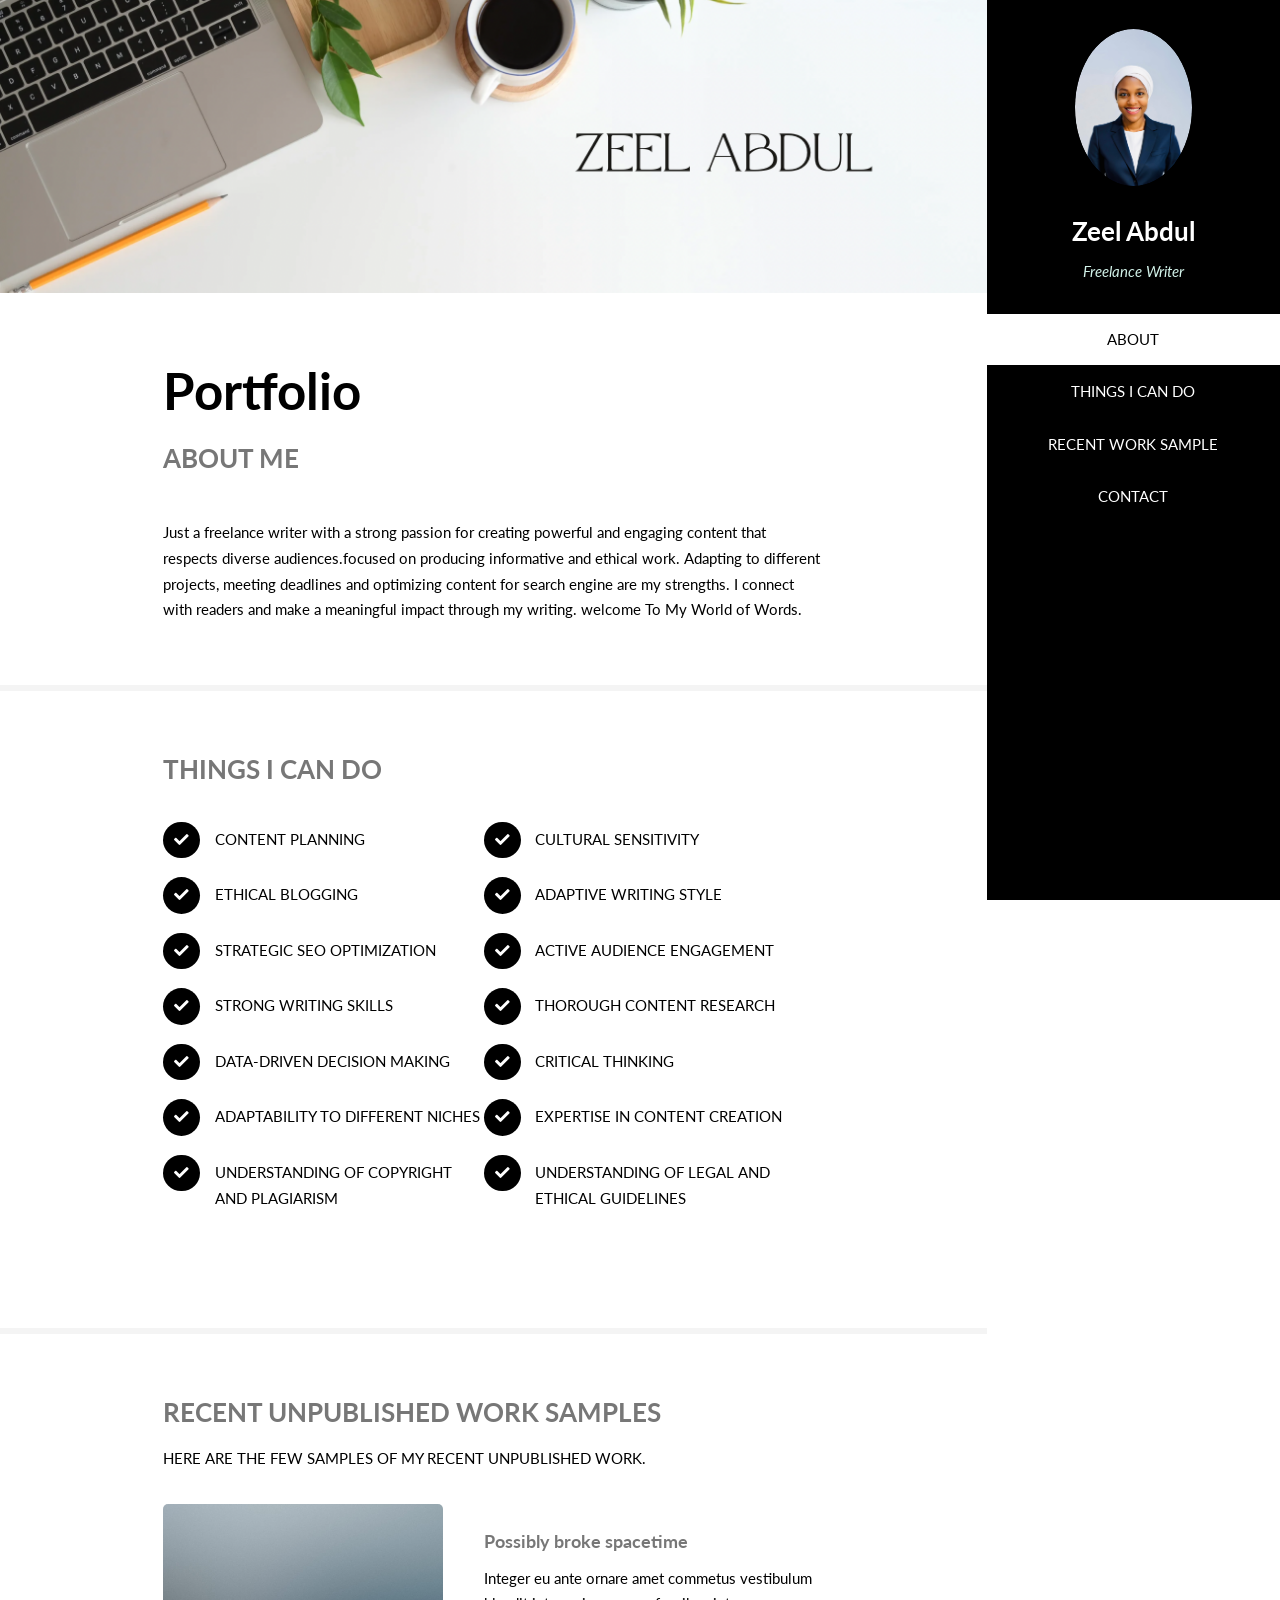
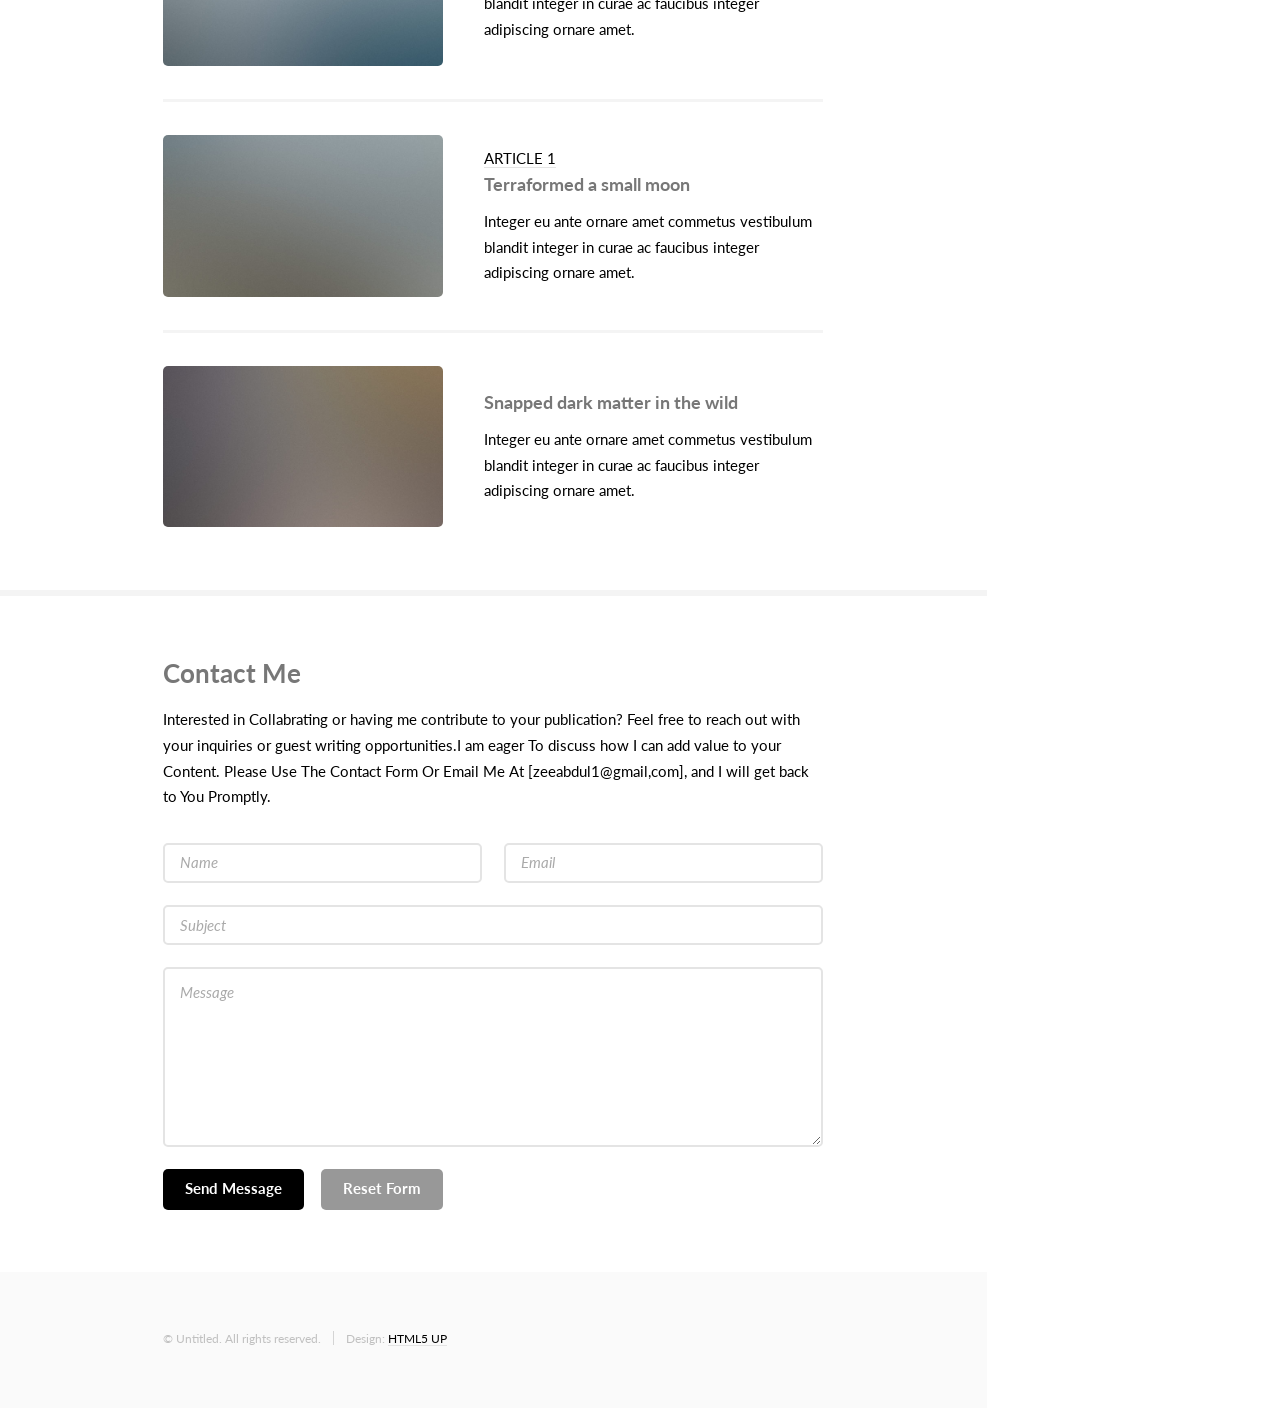
<file: index.html>
<!DOCTYPE HTML>
<!--
	Read Only by HTML5 UP
	html5up.net | @ajlkn
	Free for personal and commercial use under the CCA 3.0 license (html5up.net/license)
-->
<html>
	<head>
		<title></title>
		<meta charset="utf-8" />
		<meta name="viewport" content="width=device-width, initial-scale=1, user-scalable=no" />
		<link rel="stylesheet" href="assets/css/main.css" />
	</head>
	<body class="is-preload">

		<!-- Header -->
			<section id="header">
				<header>
					<span class="image avatar"><img src="images/tanzeel2.jpg" alt="" /></span>
					<h1 id="logo"><a href="#">Zeel Abdul</a></h1>
					<p>
						Freelance Writer<br />
				</p>
				</header>
				<nav id="nav">
					<ul>
						<li><a href="#one" class="active">ABOUT</a></li>
						<li><a href="#two">THINGS I CAN DO</a></li>
						<li><a href="#three">RECENT WORK SAMPLE</a></li>
						<li><a href="#four">CONTACT</a></li>
					</ul>
				</nav>
				<footer>
					<ul class="icons">
						<li><a href="#" class="icon brands fa-twitter"><span class="label">Twitter</span></a></li>
						<li><a href="#" class="icon brands fa-facebook-f"><span class="label">Facebook</span></a></li>
						<li><a href="#" class="icon brands fa-instagram"><span class="label">Instagram</span></a></li>
						<li><a href="#" class="icon brands fa-github"><span class="label">Github</span></a></li>
						<li><a href="#" class="icon solid fa-envelope"><span class="label">Email</span></a></li>
					</ul>
				</footer>
			</section>

		<!-- Wrapper -->
			<div id="wrapper">

				<!-- Main -->
					<div id="main">

						<!-- One -->
							<section id="one">
								<div class="image main" data-position="center">
									<img src="images/banner 3.PNG" alt="" />
								</div>
								<div class="container">
									<header class="major">
										<h2>Portfolio</h2>
										<p>ABOUT ME<br />
										<a href="http://h"></a></p>
									</header>
									<p>Just a freelance writer with a strong passion for creating powerful  and  engaging 
									content that respects diverse audiences.focused on producing informative and ethical work. 
									Adapting to different projects,  meeting  deadlines and optimizing content for search engine are my strengths.
									I connect with  readers and make a meaningful impact through my writing. welcome To My World of Words.
								</p>
								</div>
							</section>

						<!-- Two -->
							<section id="two">
								<div class="container">
									<h3>THINGS I CAN DO</h3>
									<p></p>
									<ul class="feature-icons">
										<li class="icon solid fa-check">CONTENT PLANNING</li>
										<li class="icon solid fa-check">CULTURAL SENSITIVITY</li>
										<li class="icon solid fa-check">ETHICAL BLOGGING</li>
										<li class="icon solid fa-check">ADAPTIVE WRITING STYLE</li>
										<li class="icon solid fa-check">STRATEGIC SEO OPTIMIZATION</li>
                                        <li class="icon solid fa-check">ACTIVE AUDIENCE ENGAGEMENT</li>
										<li class="icon solid fa-check">STRONG WRITING SKILLS</li>
										<li class="icon solid fa-check">THOROUGH CONTENT RESEARCH </li>
										<li class="icon solid fa-check">DATA-DRIVEN DECISION MAKING</li>
										<li class="icon solid fa-check">CRITICAL THINKING</li>
										<li class="icon solid fa-check">ADAPTABILITY TO DIFFERENT NICHES</li>
										<li class="icon solid fa-check">EXPERTISE IN CONTENT CREATION</li>
										<li class="icon solid fa-check">UNDERSTANDING OF COPYRIGHT AND PLAGIARISM</li>
										<li class="icon solid fa-check">UNDERSTANDING OF LEGAL AND ETHICAL GUIDELINES <li>
										
									
									</ul>
								</div>
							</section>

						<!-- Three -->
							<section id="three">
								<div class="container">
									<h3>RECENT UNPUBLISHED WORK SAMPLES </h3>
									<p>HERE ARE THE FEW SAMPLES OF MY RECENT UNPUBLISHED WORK.</p>
									<div class="features">
										<article>
											<a href="#" class="image"><img src="images/pic01.jpg" alt="" /></a>
											<div class="inner">
												<h4>Possibly broke spacetime</h4>
												<p>Integer eu ante ornare amet commetus vestibulum blandit integer in curae ac faucibus integer adipiscing ornare amet.</p>
											</div>
										</article>
										<article>
											<a href="#" class="image"><img src="images/pic02.jpg" alt="" /></a>
											<div class="inner">
											<A href="https://www.google.com/aclk?sa=l&ai=DChcSEwiwp9eQtfuBAxV2Sn8AHU9cCP8YABABGgJvYQ&gclid=CjwKCAjwvrOpBhBdEiwAR58-3KOpvorf0bJqAYQlbjptKzsG7o_-eoLq622VyrhPEpHPpktyFvNImRoCflIQAvD_BwE&sig=AOD64_2jWxAUpcNjif7CEQ8QJL6E51jHbg&q&adurl&ved=2ahUKEwiLpM-QtfuBAxVVlWoFHZKQAeIQ0Qx6BAgHEAE">ARTICLE 1</A>
												<h4>Terraformed a small moon</h4>
												<p>Integer eu ante ornare amet commetus vestibulum blandit integer in curae ac faucibus integer adipiscing ornare amet.</p>
											</div>
										</article>
										<article>
											<a href="#" class="image"><img src="images/pic03.jpg" alt="" /></a>
											<div class="inner">
												<h4>Snapped dark matter in the wild</h4>
												<p>Integer eu ante ornare amet commetus vestibulum blandit integer in curae ac faucibus integer adipiscing ornare amet.</p>
											</div>
										</article>
									</div>
								</div>
							</section>

						<!-- Four -->
							<section id="four">
								<div class="container">
									<h3>Contact Me</h3>
									<p>Interested in Collabrating or having me contribute to your publication? Feel free to 
										reach  out  with your inquiries or guest writing opportunities.I am eager To discuss how I can add value to your Content.
										 Please Use The Contact Form Or Email Me At [zeeabdul1@gmail,com],
										and I  will get back to You Promptly.</p>
									<form method="post" action="#">
										<div class="row gtr-uniform">
											<div class="col-6 col-12-xsmall"><input type="text" name="name" id="name" placeholder="Name" /></div>
											<div class="col-6 col-12-xsmall"><input type="email" name="email" id="email" placeholder="Email" /></div>
											<div class="col-12"><input type="text" name="subject" id="subject" placeholder="Subject" /></div>
											<div class="col-12"><textarea name="message" id="message" placeholder="Message" rows="6"></textarea></div>
											<div class="col-12">
												<ul class="actions">
													<li><input type="submit" class="primary" value="Send Message" /></li>
													<li><input type="reset" value="Reset Form" /></li>
												</ul>
											</div>
										</div>
									</form>
								</div>
							</section>

						<!-- Five -->
						<!--
							<section id="five">
								<div class="container">
									<h3>Elements</h3>

									<section>
										<h4>Text</h4>
										<p>This is <b>bold</b> and this is <strong>strong</strong>. This is <i>italic</i> and this is <em>emphasized</em>.
										This is <sup>superscript</sup> text and this is <sub>subscript</sub> text.
										This is <u>underlined</u> and this is code: <code>for (;;) { ... }</code>. Finally, <a href="#">this is a link</a>.</p>
										<hr />
										<header>
											<h4>Heading with a Subtitle</h4>
											<p>Lorem ipsum dolor sit amet nullam id egestas urna aliquam</p>
										</header>
										<p>Nunc lacinia ante nunc ac lobortis. Interdum adipiscing gravida odio porttitor sem non mi integer non faucibus ornare mi ut ante amet placerat aliquet. Volutpat eu sed ante lacinia sapien lorem accumsan varius montes viverra nibh in adipiscing blandit tempus accumsan.</p>
										<header>
											<h5>Heading with a Subtitle</h5>
											<p>Lorem ipsum dolor sit amet nullam id egestas urna aliquam</p>
										</header>
										<p>Nunc lacinia ante nunc ac lobortis. Interdum adipiscing gravida odio porttitor sem non mi integer non faucibus ornare mi ut ante amet placerat aliquet. Volutpat eu sed ante lacinia sapien lorem accumsan varius montes viverra nibh in adipiscing blandit tempus accumsan.</p>
										<hr />
										<h2>Heading Level 2</h2>
										<h3>Heading Level 3</h3>
										<h4>Heading Level 4</h4>
										<h5>Heading Level 5</h5>
										<h6>Heading Level 6</h6>
										<hr />
										<h5>Blockquote</h5>
										<blockquote>Fringilla nisl. Donec accumsan interdum nisi, quis tincidunt felis sagittis eget tempus euismod. Vestibulum ante ipsum primis in faucibus vestibulum. Blandit adipiscing eu felis iaculis volutpat ac adipiscing accumsan faucibus. Vestibulum ante ipsum primis in faucibus lorem ipsum dolor sit amet nullam adipiscing eu felis.</blockquote>
										<h5>Preformatted</h5>
										<pre><code>i = 0;

while (!deck.isInOrder()) {
    print 'Iteration ' + i;
    deck.shuffle();
    i++;
}

print 'It took ' + i + ' iterations to sort the deck.';</code></pre>
									</section>

									<section>
										<h4>Lists</h4>
										<div class="row">
											<div class="col-6 col-12-xsmall">
												<h5>Unordered</h5>
												<ul>
													<li>Dolor pulvinar etiam magna etiam.</li>
													<li>Sagittis adipiscing lorem eleifend.</li>
													<li>Felis enim feugiat dolore viverra.</li>
												</ul>
												<h5>Alternate</h5>
												<ul class="alt">
													<li>Dolor pulvinar etiam magna etiam.</li>
													<li>Sagittis adipiscing lorem eleifend.</li>
													<li>Felis enim feugiat dolore viverra.</li>
												</ul>
											</div>
											<div class="col-6 col-12-xsmall">
												<h5>Ordered</h5>
												<ol>
													<li>Dolor pulvinar etiam magna etiam.</li>
													<li>Etiam vel felis at lorem sed viverra.</li>
													<li>Felis enim feugiat dolore viverra.</li>
													<li>Dolor pulvinar etiam magna etiam.</li>
													<li>Etiam vel felis at lorem sed viverra.</li>
													<li>Felis enim feugiat dolore viverra.</li>
												</ol>
												<h5>Icons</h5>
												<ul class="icons">
													<li><a href="#" class="icon brands fa-twitter"><span class="label">Twitter</span></a></li>
													<li><a href="#" class="icon brands fa-facebook-f"><span class="label">Facebook</span></a></li>
													<li><a href="#" class="icon brands fa-instagram"><span class="label">Instagram</span></a></li>
													<li><a href="#" class="icon brands fa-github"><span class="label">Github</span></a></li>
													<li><a href="#" class="icon brands fa-dribbble"><span class="label">Dribbble</span></a></li>
													<li><a href="#" class="icon brands fa-tumblr"><span class="label">Tumblr</span></a></li>
												</ul>
											</div>
										</div>
										<h5>Actions</h5>
										<ul class="actions">
											<li><a href="#" class="button primary">Default</a></li>
											<li><a href="#" class="button">Default</a></li>
											<li><a href="#" class="button alt">Default</a></li>
										</ul>
										<ul class="actions small">
											<li><a href="#" class="button primary small">Small</a></li>
											<li><a href="#" class="button small">Small</a></li>
											<li><a href="#" class="button alt small">Small</a></li>
										</ul>
										<div class="row">
											<div class="col-3 col-6-medium col-12-xsmall">
												<ul class="actions stacked">
													<li><a href="#" class="button primary">Default</a></li>
													<li><a href="#" class="button">Default</a></li>
													<li><a href="#" class="button alt">Default</a></li>
												</ul>
											</div>
											<div class="col-3 col-6 col-12-xsmall">
												<ul class="actions stacked">
													<li><a href="#" class="button primary small">Small</a></li>
													<li><a href="#" class="button small">Small</a></li>
													<li><a href="#" class="button alt small">Small</a></li>
												</ul>
											</div>
											<div class="col-3 col-6-medium col-12-xsmall">
												<ul class="actions stacked">
													<li><a href="#" class="button primary fit">Default</a></li>
													<li><a href="#" class="button fit">Default</a></li>
													<li><a href="#" class="button alt fit">Default</a></li>
												</ul>
											</div>
											<div class="col-3 col-6-medium col-12-xsmall">
												<ul class="actions stacked">
													<li><a href="#" class="button primary small fit">Small</a></li>
													<li><a href="#" class="button small fit">Small</a></li>
													<li><a href="#" class="button alt small fit">Small</a></li>
												</ul>
											</div>
										</div>
									</section>

									<section>
										<h4>Table</h4>
										<h5>Default</h5>
										<div class="table-wrapper">
											<table>
												<thead>
													<tr>
														<th>Name</th>
														<th>Description</th>
														<th>Price</th>
													</tr>
												</thead>
												<tbody>
													<tr>
														<td>Item One</td>
														<td>Ante turpis integer aliquet porttitor.</td>
														<td>29.99</td>
													</tr>
													<tr>
														<td>Item Two</td>
														<td>Vis ac commodo adipiscing arcu aliquet.</td>
														<td>19.99</td>
													</tr>
													<tr>
														<td>Item Three</td>
														<td> Morbi faucibus arcu accumsan lorem.</td>
														<td>29.99</td>
													</tr>
													<tr>
														<td>Item Four</td>
														<td>Vitae integer tempus condimentum.</td>
														<td>19.99</td>
													</tr>
													<tr>
														<td>Item Five</td>
														<td>Ante turpis integer aliquet porttitor.</td>
														<td>29.99</td>
													</tr>
												</tbody>
												<tfoot>
													<tr>
														<td colspan="2"></td>
														<td>100.00</td>
													</tr>
												</tfoot>
											</table>
										</div>

										<h5>Alternate</h5>
										<div class="table-wrapper">
											<table class="alt">
												<thead>
													<tr>
														<th>Name</th>
														<th>Description</th>
														<th>Price</th>
													</tr>
												</thead>
												<tbody>
													<tr>
														<td>Item One</td>
														<td>Ante turpis integer aliquet porttitor.</td>
														<td>29.99</td>
													</tr>
													<tr>
														<td>Item Two</td>
														<td>Vis ac commodo adipiscing arcu aliquet.</td>
														<td>19.99</td>
													</tr>
													<tr>
														<td>Item Three</td>
														<td> Morbi faucibus arcu accumsan lorem.</td>
														<td>29.99</td>
													</tr>
													<tr>
														<td>Item Four</td>
														<td>Vitae integer tempus condimentum.</td>
														<td>19.99</td>
													</tr>
													<tr>
														<td>Item Five</td>
														<td>Ante turpis integer aliquet porttitor.</td>
														<td>29.99</td>
													</tr>
												</tbody>
												<tfoot>
													<tr>
														<td colspan="2"></td>
														<td>100.00</td>
													</tr>
												</tfoot>
											</table>
										</div>
									</section>

									<section>
										<h4>Buttons</h4>
										<ul class="actions">
											<li><a href="#" class="button primary">Primary</a></li>
											<li><a href="#" class="button">Default</a></li>
											<li><a href="#" class="button alt">Alternate</a></li>
										</ul>
										<ul class="actions">
											<li><a href="#" class="button primary large">Large</a></li>
											<li><a href="#" class="button">Default</a></li>
											<li><a href="#" class="button alt small">Small</a></li>
										</ul>
										<ul class="actions fit">
											<li><a href="#" class="button primary fit">Fit</a></li>
											<li><a href="#" class="button fit">Fit</a></li>
											<li><a href="#" class="button alt fit">Fit</a></li>
										</ul>
										<ul class="actions fit small">
											<li><a href="#" class="button primary fit small">Fit + Small</a></li>
											<li><a href="#" class="button fit small">Fit + Small</a></li>
											<li><a href="#" class="button alt fit small">Fit + Small</a></li>
										</ul>
										<ul class="actions">
											<li><a href="#" class="button primary icon solid fa-download">Icon</a></li>
											<li><a href="#" class="button icon solid fa-download">Icon</a></li>
											<li><a href="#" class="button alt icon solid fa-check">Icon</a></li>
										</ul>
										<ul class="actions">
											<li><span class="button primary disabled">Primary</span></li>
											<li><span class="button disabled">Default</span></li>
											<li><span class="button alt disabled">Alternate</span></li>
										</ul>
									</section>

									<section>
										<h4>Form</h4>
										<form method="post" action="#">
											<div class="row gtr-uniform">
												<div class="col-6 col-12-xsmall">
													<input type="text" name="demo-name" id="demo-name" value="" placeholder="Name" />
												</div>
												<div class="col-6 col-12-xsmall">
													<input type="email" name="demo-email" id="demo-email" value="" placeholder="Email" />
												</div>
												<div class="col-12">
													<select name="demo-category" id="demo-category">
														<option value="">- Category -</option>
														<option value="1">Manufacturing</option>
														<option value="1">Shipping</option>
														<option value="1">Administration</option>
														<option value="1">Human Resources</option>
													</select>
												</div>
												<div class="col-4 col-12-medium">
													<input type="radio" id="demo-priority-low" name="demo-priority" checked>
													<label for="demo-priority-low">Low Priority</label>
												</div>
												<div class="col-4 col-12-medium">
													<input type="radio" id="demo-priority-normal" name="demo-priority">
													<label for="demo-priority-normal">Normal Priority</label>
												</div>
												<div class="col-4 col-12-medium">
													<input type="radio" id="demo-priority-high" name="demo-priority">
													<label for="demo-priority-high">High Priority</label>
												</div>
												<div class="col-6 col-12-medium">
													<input type="checkbox" id="demo-copy" name="demo-copy">
													<label for="demo-copy">Email me a copy of this message</label>
												</div>
												<div class="col-6 col-12-medium">
													<input type="checkbox" id="demo-human" name="demo-human" checked>
													<label for="demo-human">I am a human and not a robot</label>
												</div>
												<div class="col-12">
													<textarea name="demo-message" id="demo-message" placeholder="Enter your message" rows="6"></textarea>
												</div>
												<div class="col-12">
													<ul class="actions">
														<li><input type="submit" value="Send Message" /></li>
														<li><input type="reset" value="Reset" class="alt" /></li>
													</ul>
												</div>
											</div>
										</form>
									</section>

									<section>
										<h4>Image</h4>
										<h5>Fit</h5>
										<span class="image fit"><img src="images/banner.jpg" alt="" /></span>
										<div class="box alt">
											<div class="row gtr-50 gtr-uniform">
												<div class="col-4"><span class="image fit"><img src="images/pic01.jpg" alt="" /></span></div>
												<div class="col-4"><span class="image fit"><img src="images/pic02.jpg" alt="" /></span></div>
												<div class="col-4"><span class="image fit"><img src="images/pic03.jpg" alt="" /></span></div>
												<div class="col-4"><span class="image fit"><img src="images/pic02.jpg" alt="" /></span></div>
												<div class="col-4"><span class="image fit"><img src="images/pic03.jpg" alt="" /></span></div>
												<div class="col-4"><span class="image fit"><img src="images/pic01.jpg" alt="" /></span></div>
												<div class="col-4"><span class="image fit"><img src="images/pic03.jpg" alt="" /></span></div>
												<div class="col-4"><span class="image fit"><img src="images/pic01.jpg" alt="" /></span></div>
												<div class="col-4"><span class="image fit"><img src="images/pic02.jpg" alt="" /></span></div>
											</div>
										</div>
										<h5>Left &amp; Right</h5>
										<p><span class="image left"><img src="images/avatar.jpg" alt="" /></span>Fringilla nisl. Donec accumsan interdum nisi, quis tincidunt felis sagittis eget. tempus euismod. Vestibulum ante ipsum primis in faucibus vestibulum. Blandit adipiscing eu felis iaculis volutpat ac adipiscing accumsan eu faucibus. Integer ac pellentesque praesent tincidunt felis sagittis eget. tempus euismod. Vestibulum ante ipsum primis in faucibus vestibulum. Blandit adipiscing eu felis iaculis volutpat ac adipiscing accumsan eu faucibus. Integer ac pellentesque praesent. Donec accumsan interdum nisi, quis tincidunt felis sagittis eget. tempus euismod. Vestibulum ante ipsum primis in faucibus vestibulum. Blandit adipiscing eu felis iaculis volutpat ac adipiscing accumsan eu faucibus. Integer ac pellentesque praesent tincidunt felis sagittis eget. tempus euismod. Vestibulum ante ipsum primis in faucibus vestibulum. Blandit adipiscing eu felis iaculis volutpat ac adipiscing accumsan eu faucibus. Integer ac pellentesque praesent.</p>
										<p><span class="image right"><img src="images/avatar.jpg" alt="" /></span>Fringilla nisl. Donec accumsan interdum nisi, quis tincidunt felis sagittis eget. tempus euismod. Vestibulum ante ipsum primis in faucibus vestibulum. Blandit adipiscing eu felis iaculis volutpat ac adipiscing accumsan eu faucibus. Integer ac pellentesque praesent tincidunt felis sagittis eget. tempus euismod. Vestibulum ante ipsum primis in faucibus vestibulum. Blandit adipiscing eu felis iaculis volutpat ac adipiscing accumsan eu faucibus. Integer ac pellentesque praesent. Donec accumsan interdum nisi, quis tincidunt felis sagittis eget. tempus euismod. Vestibulum ante ipsum primis in faucibus vestibulum. Blandit adipiscing eu felis iaculis volutpat ac adipiscing accumsan eu faucibus. Integer ac pellentesque praesent tincidunt felis sagittis eget. tempus euismod. Vestibulum ante ipsum primis in faucibus vestibulum. Blandit adipiscing eu felis iaculis volutpat ac adipiscing accumsan eu faucibus. Integer ac pellentesque praesent.</p>
									</section>

								</div>
							</section>
						-->

					</div>

				<!-- Footer -->
					<section id="footer">
						<div class="container">
							<ul class="copyright">
								<li>&copy; Untitled. All rights reserved.</li><li>Design: <a href="http://html5up.net">HTML5 UP</a></li>
							</ul>
						</div>
					</section>

			</div>

		<!-- Scripts -->
			<script src="assets/js/jquery.min.js"></script>
			<script src="assets/js/jquery.scrollex.min.js"></script>
			<script src="assets/js/jquery.scrolly.min.js"></script>
			<script src="assets/js/browser.min.js"></script>
			<script src="assets/js/breakpoints.min.js"></script>
			<script src="assets/js/util.js"></script>
			<script src="assets/js/main.js"></script>

	</body>
</html>
</file>
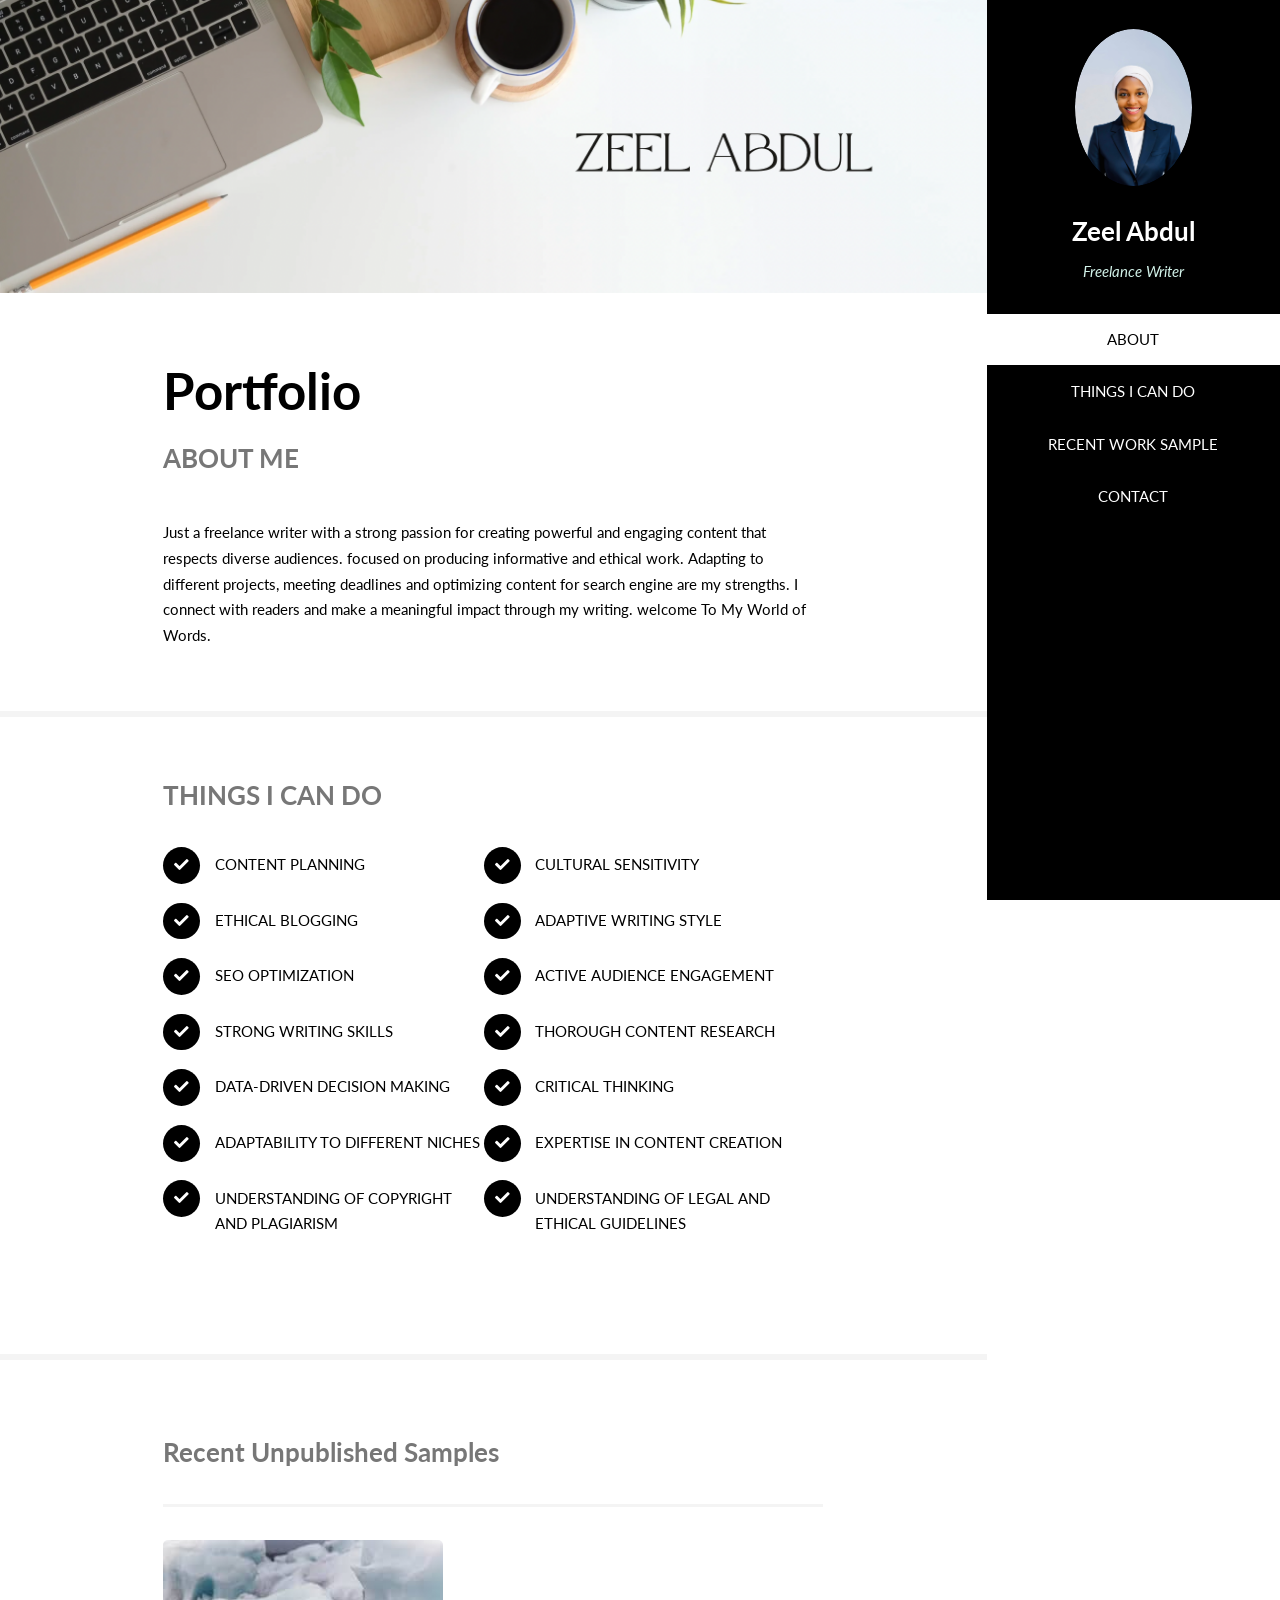
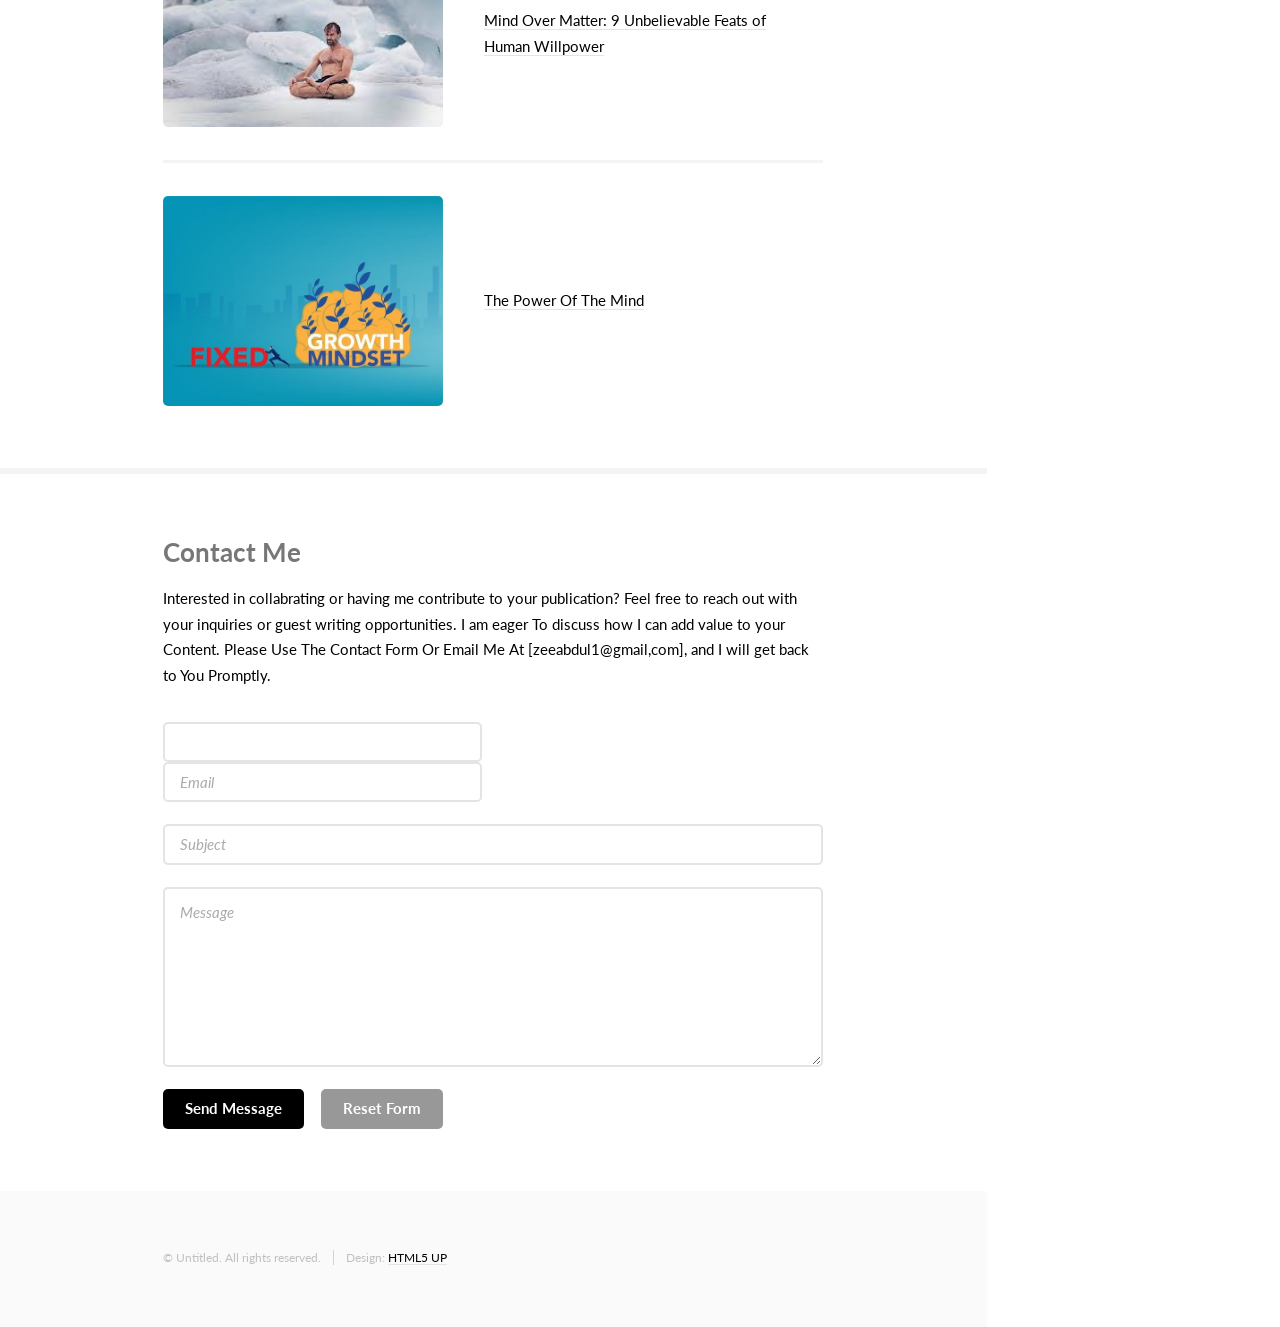
<file: goodness/index.html>
<!DOCTYPE HTML>
<!--
	Read Only by HTML5 UP
	html5up.net | @ajlkn
	Free for personal and commercial use under the CCA 3.0 license (html5up.net/license)
-->
<html>
	<head>
		<title></title>
		<meta charset="utf-8" />
		<meta name="viewport" content="width=device-width, initial-scale=1, user-scalable=no" />
		<link rel="stylesheet" href="assets/css/main.css" />
	</head>
	<body class="is-preload">

		<!-- Header -->
			<section id="header">
				<header>
					<span class="image avatar"><img src="images/tanzeel2.jpg" alt="" /></span>
					<h1 id="logo"><a href="#">Zeel Abdul</a></h1>
					<p>
						Freelance Writer<br />
				</p>
				</header>
				<nav id="nav">
					<ul>
						<li><a href="#one" class="active">ABOUT</a></li>
						<li><a href="#two">THINGS I CAN DO</a></li>
						<li><a href="#three">RECENT WORK SAMPLE</a></li>
						<li><a href="#four">CONTACT</a></li>
					</ul>
				</nav>
				<footer>
					<ul class="icons">
						<li><a href="#" class="icon brands fa-twitter"><span class="label">Twitter</span></a></li>
						<li><a href="#" class="icon brands fa-facebook-f"><span class="label">Facebook</span></a></li>
						<li><a href="#" class="icon brands fa-instagram"><span class="label">Instagram</span></a></li>
						<li><a href="#" class="icon brands fa-github"><span class="label">Github</span></a></li>
						<li><a href="#" class="icon solid fa-envelope"><span class="label">Email</span></a></li>
					</ul>
				</footer>
			</section>

		<!-- Wrapper -->
			<div id="wrapper">

				<!-- Main -->
					<div id="main">

						<!-- One -->
							<section id="one">
								<div class="image main" data-position="center">
									<img src="images/banner 3.PNG" alt="" />
								</div>
								<div class="container">
									<header class="major">
										<h2>Portfolio</h2>
										<p>ABOUT ME<br />
										<a href="http://h"></a></p>
									</header>
									<p>Just a freelance writer with a strong passion for creating powerful  and  engaging 
									content that respects diverse audiences. focused on producing informative and ethical work. 
									Adapting to different projects,  meeting  deadlines and optimizing content for search engine are my strengths.
									I connect with  readers and make a meaningful impact through my writing. welcome To My World of Words.
								</p>
								</div>
							</section>

						<!-- Two -->
							<section id="two">
								<div class="container">
									<h3>THINGS I CAN DO</h3>
									<p></p>
									<ul class="feature-icons">
										<li class="icon solid fa-check">CONTENT PLANNING</li>
										<li class="icon solid fa-check">CULTURAL SENSITIVITY</li>
										<li class="icon solid fa-check">ETHICAL BLOGGING</li>
										<li class="icon solid fa-check">ADAPTIVE WRITING STYLE</li>
										<li class="icon solid fa-check">SEO OPTIMIZATION</li>
                                        <li class="icon solid fa-check">ACTIVE AUDIENCE ENGAGEMENT</li>
										<li class="icon solid fa-check">STRONG WRITING SKILLS</li>
										<li class="icon solid fa-check">THOROUGH CONTENT RESEARCH </li>
										<li class="icon solid fa-check">DATA-DRIVEN DECISION MAKING</li>
										<li class="icon solid fa-check">CRITICAL THINKING</li>
										<li class="icon solid fa-check">ADAPTABILITY TO DIFFERENT NICHES</li>
										<li class="icon solid fa-check">EXPERTISE IN CONTENT CREATION</li>
										<li class="icon solid fa-check">UNDERSTANDING OF COPYRIGHT AND PLAGIARISM</li>
										<li class="icon solid fa-check">UNDERSTANDING OF LEGAL AND ETHICAL GUIDELINES <li>
										
									
									</ul>
								</div>
							</section>   

						<!-- Three -->
							<section id="three">
								<div class="container">
									<h3><h3>Recent Unpublished Samples</h3>
									<p></p>
									<div class="features">
										<h3></h3> </h3>
									
										<article>
											<a href="#" class="image"><img src="images/2024.jpeg" alt="image" /></a>
											<div class="inner">
											                                                       <A href="https://docs.google.com/document/d/e/2PACX-1vQDb6YmtcAQdGaYHp7WDhn1EsfHm5z6khEsgnoUhPIF0gAeaTKlzU_h0KPka8eVeHNwl3lcbN4EULGM/pub" <h3>Mind Over Matter: 9 Unbelievable Feats of Human Willpower</h5>  </A>
												                                                   <p>
</p>
											</div>
										</article>
										<article>
											<a href="#" class="image"><img src="images/growthmindset.jpg" alt="growthmindset" /></a>
											<div class="inner">
												<a href="
												https://docs.google.com/document/d/e/2PACX-1vTl5yreD8qcVmjKfc4rlxtZkaaZu8vpxu5M3qYHwfE-ubARdWfIRxmKLp2_X0MDog/pub ">
													<h>The Power Of The Mind</h4></a>
										<p></p>
											</div>
										</article>
									</div>
								</div>
							</section>

						<!-- Four -->
							<section id="four">
								<div class="container">
									<h3>Contact Me</h3>
									<p>Interested in collabrating or having me contribute to your publication? Feel free to 
										reach  out  with your inquiries or guest writing opportunities. I am eager To discuss how I can add value to your Content.
										 Please Use The Contact Form Or Email Me At [zeeabdul1@gmail,com],
										and I  will get back to You Promptly.</p>
									<form method="post" action="#">
										<div class="row gtr-uniform">
											<div class="col-6 col-12-xsmall"><input type="text" name="name" id=
											<div class="col-6 col-12-xsmall"><input type="email" name="email" id="email" placeholder="Email" /></div>
											<div class="col-12"><input type="text" name="subject" id="subject" placeholder="Subject" /></div>
											<div class="col-12"><textarea name="message" id="message" placeholder="Message" rows="6"></textarea></div>
											<div class="col-12">
												<ul class="actions">
													<li><input type="submit" class="primary" value="Send Message" /></li>
													<li><input type="reset" value="Reset Form" /></li>
												</ul>
											</div>
										</div>
									</form>
								</div>
							</section>

						<!-- Five -->
						<!--
							<section id="five">
								<div class="container">
									<h3>Elements</h3>

									<section>
										<h4>Text</h4>
										<p>This is <b>bold</b> and this is <strong>strong</strong>. This is <i>italic</i> and this is <em>emphasized</em>.
										This is <sup>superscript</sup> text and this is <sub>subscript</sub> text.
										This is <u>underlined</u> and this is code: <code>for (;;) { ... }</code>. Finally, <a href="#">this is a link</a>.</p>
										<hr />
										<header>
											<h4>Heading with a Subtitle</h4>
											<p>Lorem ipsum dolor sit amet nullam id egestas urna aliquam</p>
										</header>
										<p>Nunc lacinia ante nunc ac lobortis. Interdum adipiscing gravida odio porttitor sem non mi integer non faucibus ornare mi ut ante amet placerat aliquet. Volutpat eu sed ante lacinia sapien lorem accumsan varius montes viverra nibh in adipiscing blandit tempus accumsan.</p>
										<header>
											<h5>Heading with a Subtitle</h5>
											<p>Lorem ipsum dolor sit amet nullam id egestas urna aliquam</p>
										</header>
										<p>Nunc lacinia ante nunc ac lobortis. Interdum adipiscing gravida odio porttitor sem non mi integer non faucibus ornare mi ut ante amet placerat aliquet. Volutpat eu sed ante lacinia sapien lorem accumsan varius montes viverra nibh in adipiscing blandit tempus accumsan.</p>
										<hr />
										<h2>Heading Level 2</h2>
										<h3>Heading Level 3</h3>
										<h4>Heading Level 4</h4>
										<h5>Heading Level 5</h5>
										<h6>Heading Level 6</h6>
										<hr />
										<h5>Blockquote</h5>
										<blockquote>Fringilla nisl. Donec accumsan interdum nisi, quis tincidunt felis sagittis eget tempus euismod. Vestibulum ante ipsum primis in faucibus vestibulum. Blandit adipiscing eu felis iaculis volutpat ac adipiscing accumsan faucibus. Vestibulum ante ipsum primis in faucibus lorem ipsum dolor sit amet nullam adipiscing eu felis.</blockquote>
										<h5>Preformatted</h5>
										<pre><code>i = 0;

while (!deck.isInOrder()) {
    print 'Iteration ' + i;
    deck.shuffle();
    i++;
}

print 'It took ' + i + ' iterations to sort the deck.';</code></pre>
									</section>

									<section>
										<h4>Lists</h4>
										<div class="row">
											<div class="col-6 col-12-xsmall">
												<h5>Unordered</h5>
												<ul>
													<li>Dolor pulvinar etiam magna etiam.</li>
													<li>Sagittis adipiscing lorem eleifend.</li>
													<li>Felis enim feugiat dolore viverra.</li>
												</ul>
												<h5>Alternate</h5>
												<ul class="alt">
													<li>Dolor pulvinar etiam magna etiam.</li>
													<li>Sagittis adipiscing lorem eleifend.</li>
													<li>Felis enim feugiat dolore viverra.</li>
												</ul>
											</div>
											<div class="col-6 col-12-xsmall">
												<h5>Ordered</h5>
												<ol>
													<li>Dolor pulvinar etiam magna etiam.</li>
													<li>Etiam vel felis at lorem sed viverra.</li>
													<li>Felis enim feugiat dolore viverra.</li>
													<li>Dolor pulvinar etiam magna etiam.</li>
													<li>Etiam vel felis at lorem sed viverra.</li>
													<li>Felis enim feugiat dolore viverra.</li>
												</ol>
												<h5>Icons</h5>
												<ul class="icons">
													<li><a href="#" class="icon brands fa-twitter"><span class="label">Twitter</span></a></li>
													<li><a href="#" class="icon brands fa-facebook-f"><span class="label">Facebook</span></a></li>
													<li><a href="#" class="icon brands fa-instagram"><span class="label">Instagram</span></a></li>
													<li><a href="#" class="icon brands fa-github"><span class="label">Github</span></a></li>
													<li><a href="#" class="icon brands fa-dribbble"><span class="label">Dribbble</span></a></li>
													<li><a href="#" class="icon brands fa-tumblr"><span class="label">Tumblr</span></a></li>
												</ul>
											</div>
										</div>
										<h5>Actions</h5>
										<ul class="actions">
											<li><a href="#" class="button primary">Default</a></li>
											<li><a href="#" class="button">Default</a></li>
											<li><a href="#" class="button alt">Default</a></li>
										</ul>
										<ul class="actions small">
											<li><a href="#" class="button primary small">Small</a></li>
											<li><a href="#" class="button small">Small</a></li>
											<li><a href="#" class="button alt small">Small</a></li>
										</ul>
										<div class="row">
											<div class="col-3 col-6-medium col-12-xsmall">
												<ul class="actions stacked">
													<li><a href="#" class="button primary">Default</a></li>
													<li><a href="#" class="button">Default</a></li>
													<li><a href="#" class="button alt">Default</a></li>
												</ul>
											</div>
											<div class="col-3 col-6 col-12-xsmall">
												<ul class="actions stacked">
													<li><a href="#" class="button primary small">Small</a></li>
													<li><a href="#" class="button small">Small</a></li>
													<li><a href="#" class="button alt small">Small</a></li>
												</ul>
											</div>
											<div class="col-3 col-6-medium col-12-xsmall">
												<ul class="actions stacked">
													<li><a href="#" class="button primary fit">Default</a></li>
													<li><a href="#" class="button fit">Default</a></li>
													<li><a href="#" class="button alt fit">Default</a></li>
												</ul>
											</div>
											<div class="col-3 col-6-medium col-12-xsmall">
												<ul class="actions stacked">
													<li><a href="#" class="button primary small fit">Small</a></li>
													<li><a href="#" class="button small fit">Small</a></li>
													<li><a href="#" class="button alt small fit">Small</a></li>
												</ul>
											</div>
										</div>
									</section>

									<section>
										<h4>Table</h4>
										<h5>Default</h5>
										<div class="table-wrapper">
											<table>
												<thead>
													<tr>
														<th>Name</th>
														<th>Description</th>
														<th>Price</th>
													</tr>
												</thead>
												<tbody>
													<tr>
														<td>Item One</td>
														<td>Ante turpis integer aliquet porttitor.</td>
														<td>29.99</td>
													</tr>
													<tr>
														<td>Item Two</td>
														<td>Vis ac commodo adipiscing arcu aliquet.</td>
														<td>19.99</td>
													</tr>
													<tr>
														<td>Item Three</td>
														<td> Morbi faucibus arcu accumsan lorem.</td>
														<td>29.99</td>
													</tr>
													<tr>
														<td>Item Four</td>
														<td>Vitae integer tempus condimentum.</td>
														<td>19.99</td>
													</tr>
													<tr>
														<td>Item Five</td>
														<td>Ante turpis integer aliquet porttitor.</td>
														<td>29.99</td>
													</tr>
												</tbody>
												<tfoot>
													<tr>
														<td colspan="2"></td>
														<td>100.00</td>
													</tr>
												</tfoot>
											</table>
										</div>

										<h5>Alternate</h5>
										<div class="table-wrapper">
											<table class="alt">
												<thead>
													<tr>
														<th>Name</th>
														<th>Description</th>
														<th>Price</th>
													</tr>
												</thead>
												<tbody>
													<tr>
														<td>Item One</td>
														<td>Ante turpis integer aliquet porttitor.</td>
														<td>29.99</td>
													</tr>
													<tr>
														<td>Item Two</td>
														<td>Vis ac commodo adipiscing arcu aliquet.</td>
														<td>19.99</td>
													</tr>
													<tr>
														<td>Item Three</td>
														<td> Morbi faucibus arcu accumsan lorem.</td>
														<td>29.99</td>
													</tr>
													<tr>
														<td>Item Four</td>
														<td>Vitae integer tempus condimentum.</td>
														<td>19.99</td>
													</tr>
													<tr>
														<td>Item Five</td>
														<td>Ante turpis integer aliquet porttitor.</td>
														<td>29.99</td>
													</tr>
												</tbody>
												<tfoot>
													<tr>
														<td colspan="2"></td>
														<td>100.00</td>
													</tr>
												</tfoot>
											</table>
										</div>
									</section>

									<section>
										<h4>Buttons</h4>
										<ul class="actions">
											<li><a href="#" class="button primary">Primary</a></li>
											<li><a href="#" class="button">Default</a></li>
											<li><a href="#" class="button alt">Alternate</a></li>
										</ul>
										<ul class="actions">
											<li><a href="#" class="button primary large">Large</a></li>
											<li><a href="#" class="button">Default</a></li>
											<li><a href="#" class="button alt small">Small</a></li>
										</ul>
										<ul class="actions fit">
											<li><a href="#" class="button primary fit">Fit</a></li>
											<li><a href="#" class="button fit">Fit</a></li>
											<li><a href="#" class="button alt fit">Fit</a></li>
										</ul>
										<ul class="actions fit small">
											<li><a href="#" class="button primary fit small">Fit + Small</a></li>
											<li><a href="#" class="button fit small">Fit + Small</a></li>
											<li><a href="#" class="button alt fit small">Fit + Small</a></li>
										</ul>
										<ul class="actions">
											<li><a href="#" class="button primary icon solid fa-download">Icon</a></li>
											<li><a href="#" class="button icon solid fa-download">Icon</a></li>
											<li><a href="#" class="button alt icon solid fa-check">Icon</a></li>
										</ul>
										<ul class="actions">
											<li><span class="button primary disabled">Primary</span></li>
											<li><span class="button disabled">Default</span></li>
											<li><span class="button alt disabled">Alternate</span></li>
										</ul>
									</section>

									<section>
										<h4>Form</h4>
										<form method="post" action="#">
											<div class="row gtr-uniform">
												<div class="col-6 col-12-xsmall">
													<input type="text" name="demo-name" id="demo-name" value="" placeholder="Name" />
												</div>
												<div class="col-6 col-12-xsmall">
													<input type="email" name="demo-email" id="demo-email" value="" placeholder="Email" />
												</div>
												<div class="col-12">
													<select name="demo-category" id="demo-category">
														<option value="">- Category -</option>
														<option value="1">Manufacturing</option>
														<option value="1">Shipping</option>
														<option value="1">Administration</option>
														<option value="1">Human Resources</option>
													</select>
												</div>
												<div class="col-4 col-12-medium">
													<input type="radio" id="demo-priority-low" name="demo-priority" checked>
													<label for="demo-priority-low">Low Priority</label>
												</div>
												<div class="col-4 col-12-medium">
													<input type="radio" id="demo-priority-normal" name="demo-priority">
													<label for="demo-priority-normal">Normal Priority</label>
												</div>
												<div class="col-4 col-12-medium">
													<input type="radio" id="demo-priority-high" name="demo-priority">
													<label for="demo-priority-high">High Priority</label>
												</div>
												<div class="col-6 col-12-medium">
													<input type="checkbox" id="demo-copy" name="demo-copy">
													<label for="demo-copy">Email me a copy of this message</label>
												</div>
												<div class="col-6 col-12-medium">
													<input type="checkbox" id="demo-human" name="demo-human" checked>
													<label for="demo-human">I am a human and not a robot</label>
												</div>
												<div class="col-12">
													<textarea name="demo-message" id="demo-message" placeholder="Enter your message" rows="6"></textarea>
												</div>
												<div class="col-12">
													<ul class="actions">
														<li><input type="submit" value="Send Message" /></li>
														<li><input type="reset" value="Reset" class="alt" /></li>
													</ul>
												</div>
											</div>
										</form>
									</section>

									<section>
										<h4>Image</h4>
										<h5>Fit</h5>
										<span class="image fit"><img src="images/banner.jpg" alt="" /></span>
										<div class="box alt">
											<div class="row gtr-50 gtr-uniform">
												<div class="col-4"><span class="image fit"><img src="images/pic01.jpg" alt="" /></span></div>
												<div class="col-4"><span class="image fit"><img src="images/pic02.jpg" alt="" /></span></div>
												<div class="col-4"><span class="image fit"><img src="images/pic03.jpg" alt="" /></span></div>
												<div class="col-4"><span class="image fit"><img src="images/pic02.jpg" alt="" /></span></div>
												<div class="col-4"><span class="image fit"><img src="images/pic03.jpg" alt="" /></span></div>
												<div class="col-4"><span class="image fit"><img src="images/pic01.jpg" alt="" /></span></div>
												<div class="col-4"><span class="image fit"><img src="images/pic03.jpg" alt="" /></span></div>
												<div class="col-4"><span class="image fit"><img src="images/pic01.jpg" alt="" /></span></div>
												<div class="col-4"><span class="image fit"><img src="images/pic02.jpg" alt="" /></span></div>
											</div>
										</div>
										<h5>Left &amp; Right</h5>
										<p><span class="image left"><img src="images/avatar.jpg" alt="" /></span>Fringilla nisl. Donec accumsan interdum nisi, quis tincidunt felis sagittis eget. tempus euismod. Vestibulum ante ipsum primis in faucibus vestibulum. Blandit adipiscing eu felis iaculis volutpat ac adipiscing accumsan eu faucibus. Integer ac pellentesque praesent tincidunt felis sagittis eget. tempus euismod. Vestibulum ante ipsum primis in faucibus vestibulum. Blandit adipiscing eu felis iaculis volutpat ac adipiscing accumsan eu faucibus. Integer ac pellentesque praesent. Donec accumsan interdum nisi, quis tincidunt felis sagittis eget. tempus euismod. Vestibulum ante ipsum primis in faucibus vestibulum. Blandit adipiscing eu felis iaculis volutpat ac adipiscing accumsan eu faucibus. Integer ac pellentesque praesent tincidunt felis sagittis eget. tempus euismod. Vestibulum ante ipsum primis in faucibus vestibulum. Blandit adipiscing eu felis iaculis volutpat ac adipiscing accumsan eu faucibus. Integer ac pellentesque praesent.</p>
										<p><span class="image right"><img src="images/avatar.jpg" alt="" /></span>Fringilla nisl. Donec accumsan interdum nisi, quis tincidunt felis sagittis eget. tempus euismod. Vestibulum ante ipsum primis in faucibus vestibulum. Blandit adipiscing eu felis iaculis volutpat ac adipiscing accumsan eu faucibus. Integer ac pellentesque praesent tincidunt felis sagittis eget. tempus euismod. Vestibulum ante ipsum primis in faucibus vestibulum. Blandit adipiscing eu felis iaculis volutpat ac adipiscing accumsan eu faucibus. Integer ac pellentesque praesent. Donec accumsan interdum nisi, quis tincidunt felis sagittis eget. tempus euismod. Vestibulum ante ipsum primis in faucibus vestibulum. Blandit adipiscing eu felis iaculis volutpat ac adipiscing accumsan eu faucibus. Integer ac pellentesque praesent tincidunt felis sagittis eget. tempus euismod. Vestibulum ante ipsum primis in faucibus vestibulum. Blandit adipiscing eu felis iaculis volutpat ac adipiscing accumsan eu faucibus. Integer ac pellentesque praesent.</p>
									</section>

								</div>
							</section>
						-->

					</div>

				<!-- Footer -->
					<section id="footer">
						<div class="container">
							<ul class="copyright">
								<li>&copy; Untitled. All rights reserved.</li><li>Design: <a href="http://html5up.net">HTML5 UP</a></li>
							</ul>
						</div>
					</section>

			</div>

		<!-- Scripts -->
			<script src="assets/js/jquery.min.js"></script>
			<script src="assets/js/jquery.scrollex.min.js"></script>
			<script src="assets/js/jquery.scrolly.min.js"></script>
			<script src="assets/js/browser.min.js"></script>
			<script src="assets/js/breakpoints.min.js"></script>
			<script src="assets/js/util.js"></script>
			<script src="assets/js/main.js"></script>

	</body>
</html>
</file>
<file: assets/css/main.css>
@import url("fontawesome-all.min.css");
@import url("https://fonts.googleapis.com/css?family=Lato:400,400italic,700,700italic|Source+Code+Pro:400");

/*
	Read Only by HTML5 UP
	html5up.net | @ajlkn
	Free for personal and commercial use under the CCA 3.0 license (html5up.net/license)
*/

html, body, div, span, applet, object,
iframe, h1, h2, h3, h4, h5, h6, p, blockquote,
pre, a, abbr, acronym, address, big, cite,
code, del, dfn, em, img, ins, kbd, q, s, samp,
small, strike, strong, sub, sup, tt, var, b,
u, i, center, dl, dt, dd, ol, ul, li, fieldset,
form, label, legend, table, caption, tbody,
tfoot, thead, tr, th, td, article, aside,
canvas, details, embed, figure, figcaption,
footer, header, hgroup, menu, nav, output, ruby,
section, summary, time, mark, audio, video {
	margin: 0;
	padding: 0;
	border: 0;
	font-size: 100%;
	font: inherit;
	vertical-align: baseline;}

article, aside, details, figcaption, figure,
footer, header, hgroup, menu, nav, section {
	display: block;}

body {
	line: height 2px;
}

ol, ul {
	list-style: none;
}

blockquote, q {
	quotes: none;
}

	blockquote:before, blockquote:after, q:before, q:after {
		content: '';
		content: none;
	}

table {
	border-collapse: collapse;
	border-spacing: 0;
}

body {
	-webkit-text-size-adjust: none;
}

mark {
	background-color: transparent;
	color: inherit;
}

input::-moz-focus-inner {
	border: 0;
	padding: 0;
}

input, select, textarea {
	-moz-appearance: none;
	-webkit-appearance: none;
	-ms-appearance: none;
	appearance: none;
}

/* Basic */

	html {
		box-sizing: border-box;
	}

	*, *:before, *:after {
		box-sizing: inherit;
	}

	body {
		background: #fff;
	}

		body.is-preload *, body.is-preload *:before, body.is-preload *:after {
			-moz-animation: none !important;
			-webkit-animation: none !important;
			-ms-animation: none !important;
			animation: none !important;
			-moz-transition: none !important;
			-webkit-transition: none !important;
			-ms-transition: none !important;
			transition: none !important;
		}

	body, input, select, textarea {
		color: #000000;
		font-family: "Lato", sans-serif;
		font-size: 16pt;
		font-weight: 400;
		line-height: 1.75em;
	}

	a {
		-moz-transition: color 0.2s ease-in-out, border-color 0.2s ease-in-out;
		-webkit-transition: color 0.2s ease-in-out, border-color 0.2s ease-in-out;
		-ms-transition: color 0.2s ease-in-out, border-color 0.2s ease-in-out;
		transition: color 0.2s ease-in-out, border-color 0.2s ease-in-out;
		border-bottom: solid 1px #e4e4e4;
		color: inherit;
		text-decoration: none;
	}

		a:hover {
			border-bottom-color: transparent;
			color: #4acaa8 !important;
		}

	strong, b {
		color: #777;
		font-weight: 700;
	}

	em, i {
		font-style: italic;
	}

	p {
		margin: 0 0 2.25em 0;
	}

	h1, h2, h3, h4, h5, h6 {
		color: #777;
		font-weight: 700;
		line-height: 1em;
		margin: 0 0 0.5625em 0;
	}

		h1 a, h2 a, h3 a, h4 a, h5 a, h6 a {
			border: 0;
			color: inherit;
			text-decoration: none;
		}

	h2 {
		font-size: 2em;
		line-height: 1.5em;
	}

	h3 {
		font-size: 1.75em;
		line-height: 1.5em;
	}

	h4 {
		font-size: 1.25em;
		line-height: 1.5em;
	}

	h5 {
		font-size: 0.9em;
		line-height: 1.5em;
	}

	h6 {
		font-size: 0.7em;
		line-height: 1.5em;
	}

	sub {
		font-size: 0.8em;
		position: relative;
		top: 0.5em;
	}

	sup {
		font-size: 0.8em;
		position: relative;
		top: -0.5em;
	}

	hr {
		border: 0;
		border-bottom: solid 2px #f4f4f4;
		margin: 2.25em 0;
	}

		hr.major {
			margin: 3.375em 0;
		}

	blockquote {
		border-left: solid 8px #e4e4e4;
		font-style: italic;
		margin: 0 0 2.25em 0;
		padding: 0.5em 0 0.5em 2em;
	}

	code {
		background: #555;
		border-radius: 5px;
		color: #fff;
		font-family: "Source Code Pro", monospace;
		font-size: 0.9em;
		margin: 0 0.25em;
		padding: 0.25em 0.65em;
	}

	pre {
		font-family: "Source Code Pro", monospace;
		font-size: 0.9em;
		margin: 0 0 2.25em 0;
	}

		pre code {
			-webkit-overflow-scrolling: touch;
			display: block;
			line-height: 1.5em;
			overflow-x: auto;
			padding: 1em 1.5em;
		}

	.align-left {
		text-align: left;
	}

	.align-center {
		text-align: center;
	}

	.align-right {
		text-align: right;
	}

/* Row */

	.row {
		display: flex;
		flex-wrap: wrap;
		box-sizing: border-box;
		align-items: stretch;
	}

		.row > * {
			box-sizing: border-box;
		}

		.row.gtr-uniform > * > :last-child {
			margin-bottom: 0;
		}

		.row.aln-left {
			justify-content: flex-start;
		}

		.row.aln-center {
			justify-content: center;
		}

		.row.aln-right {
			justify-content: flex-end;
		}

		.row.aln-top {
			align-items: flex-start;
		}

		.row.aln-middle {
			align-items: center;
		}

		.row.aln-bottom {
			align-items: flex-end;
		}

		.row > .imp {
			order: -1;
		}

		.row > .col-1 {
			width: 8.33333%;
		}

		.row > .off-1 {
			margin-left: 8.33333%;
		}

		.row > .col-2 {
			width: 16.66667%;
		}

		.row > .off-2 {
			margin-left: 16.66667%;
		}

		.row > .col-3 {
			width: 25%;
		}

		.row > .off-3 {
			margin-left: 25%;
		}

		.row > .col-4 {
			width: 33.33333%;
		}

		.row > .off-4 {
			margin-left: 33.33333%;
		}

		.row > .col-5 {
			width: 41.66667%;
		}

		.row > .off-5 {
			margin-left: 41.66667%;
		}

		.row > .col-6 {
			width: 50%;
		}

		.row > .off-6 {
			margin-left: 50%;
		}

		.row > .col-7 {
			width: 58.33333%;
		}

		.row > .off-7 {
			margin-left: 58.33333%;
		}

		.row > .col-8 {
			width: 66.66667%;
		}

		.row > .off-8 {
			margin-left: 66.66667%;
		}

		.row > .col-9 {
			width: 75%;
		}

		.row > .off-9 {
			margin-left: 75%;
		}

		.row > .col-10 {
			width: 83.33333%;
		}

		.row > .off-10 {
			margin-left: 83.33333%;
		}

		.row > .col-11 {
			width: 91.66667%;
		}

		.row > .off-11 {
			margin-left: 91.66667%;
		}

		.row > .col-12 {
			width: 100%;
		}

		.row > .off-12 {
			margin-left: 100%;
		}

		.row.gtr-0 {
			margin-top: 0;
			margin-left: 0em;
		}

			.row.gtr-0 > * {
				padding: 0 0 0 0em;
			}

			.row.gtr-0.gtr-uniform {
				margin-top: 0em;
			}

				.row.gtr-0.gtr-uniform > * {
					padding-top: 0em;
				}

		.row.gtr-25 {
			margin-top: 0;
			margin-left: -0.5em;
		}

			.row.gtr-25 > * {
				padding: 0 0 0 0.5em;
			}

			.row.gtr-25.gtr-uniform {
				margin-top: -0.5em;
			}

				.row.gtr-25.gtr-uniform > * {
					padding-top: 0.5em;
				}

		.row.gtr-50 {
			margin-top: 0;
			margin-left: -1em;
		}

			.row.gtr-50 > * {
				padding: 0 0 0 1em;
			}

			.row.gtr-50.gtr-uniform {
				margin-top: -1em;
			}

				.row.gtr-50.gtr-uniform > * {
					padding-top: 1em;
				}

		.row {
			margin-top: 0;
			margin-left: -2em;
		}

			.row > * {
				padding: 0 0 0 2em;
			}

			.row.gtr-uniform {
				margin-top: -2em;
			}

				.row.gtr-uniform > * {
					padding-top: 2em;
				}

		.row.gtr-150 {
			margin-top: 0;
			margin-left: -3em;
		}

			.row.gtr-150 > * {
				padding: 0 0 0 3em;
			}

			.row.gtr-150.gtr-uniform {
				margin-top: -3em;
			}

				.row.gtr-150.gtr-uniform > * {
					padding-top: 3em;
				}

		.row.gtr-200 {
			margin-top: 0;
			margin-left: -4em;
		}

			.row.gtr-200 > * {
				padding: 0 0 0 4em;
			}

			.row.gtr-200.gtr-uniform {
				margin-top: -4em;
			}

				.row.gtr-200.gtr-uniform > * {
					padding-top: 4em;
				}

		@media screen and (max-width: 1680px) {

			.row {
				display: flex;
				flex-wrap: wrap;
				box-sizing: border-box;
				align-items: stretch;
			}

				.row > * {
					box-sizing: border-box;
				}

				.row.gtr-uniform > * > :last-child {
					margin-bottom: 0;
				}

				.row.aln-left {
					justify-content: flex-start;
				}

				.row.aln-center {
					justify-content: center;
				}

				.row.aln-right {
					justify-content: flex-end;
				}

				.row.aln-top {
					align-items: flex-start;
				}

				.row.aln-middle {
					align-items: center;
				}

				.row.aln-bottom {
					align-items: flex-end;
				}

				.row > .imp-xlarge {
					order: -1;
				}

				.row > .col-1-xlarge {
					width: 8.33333%;
				}

				.row > .off-1-xlarge {
					margin-left: 8.33333%;
				}

				.row > .col-2-xlarge {
					width: 16.66667%;
				}

				.row > .off-2-xlarge {
					margin-left: 16.66667%;
				}

				.row > .col-3-xlarge {
					width: 25%;
				}

				.row > .off-3-xlarge {
					margin-left: 25%;
				}

				.row > .col-4-xlarge {
					width: 33.33333%;
				}

				.row > .off-4-xlarge {
					margin-left: 33.33333%;
				}

				.row > .col-5-xlarge {
					width: 41.66667%;
				}

				.row > .off-5-xlarge {
					margin-left: 41.66667%;
				}

				.row > .col-6-xlarge {
					width: 50%;
				}

				.row > .off-6-xlarge {
					margin-left: 50%;
				}

				.row > .col-7-xlarge {
					width: 58.33333%;
				}

				.row > .off-7-xlarge {
					margin-left: 58.33333%;
				}

				.row > .col-8-xlarge {
					width: 66.66667%;
				}

				.row > .off-8-xlarge {
					margin-left: 66.66667%;
				}

				.row > .col-9-xlarge {
					width: 75%;
				}

				.row > .off-9-xlarge {
					margin-left: 75%;
				}

				.row > .col-10-xlarge {
					width: 83.33333%;
				}

				.row > .off-10-xlarge {
					margin-left: 83.33333%;
				}

				.row > .col-11-xlarge {
					width: 91.66667%;
				}

				.row > .off-11-xlarge {
					margin-left: 91.66667%;
				}

				.row > .col-12-xlarge {
					width: 100%;
				}

				.row > .off-12-xlarge {
					margin-left: 100%;
				}

				.row.gtr-0 {
					margin-top: 0;
					margin-left: 0em;
				}

					.row.gtr-0 > * {
						padding: 0 0 0 0em;
					}

					.row.gtr-0.gtr-uniform {
						margin-top: 0em;
					}

						.row.gtr-0.gtr-uniform > * {
							padding-top: 0em;
						}

				.row.gtr-25 {
					margin-top: 0;
					margin-left: -0.5em;
				}

					.row.gtr-25 > * {
						padding: 0 0 0 0.5em;
					}

					.row.gtr-25.gtr-uniform {
						margin-top: -0.5em;
					}

						.row.gtr-25.gtr-uniform > * {
							padding-top: 0.5em;
						}

				.row.gtr-50 {
					margin-top: 0;
					margin-left: -1em;
				}

					.row.gtr-50 > * {
						padding: 0 0 0 1em;
					}

					.row.gtr-50.gtr-uniform {
						margin-top: -1em;
					}

						.row.gtr-50.gtr-uniform > * {
							padding-top: 1em;
						}

				.row {
					margin-top: 0;
					margin-left: -2em;
				}

					.row > * {
						padding: 0 0 0 2em;
					}

					.row.gtr-uniform {
						margin-top: -2em;
					}

						.row.gtr-uniform > * {
							padding-top: 2em;
						}

				.row.gtr-150 {
					margin-top: 0;
					margin-left: -3em;
				}

					.row.gtr-150 > * {
						padding: 0 0 0 3em;
					}

					.row.gtr-150.gtr-uniform {
						margin-top: -3em;
					}

						.row.gtr-150.gtr-uniform > * {
							padding-top: 3em;
						}

				.row.gtr-200 {
					margin-top: 0;
					margin-left: -4em;
				}

					.row.gtr-200 > * {
						padding: 0 0 0 4em;
					}

					.row.gtr-200.gtr-uniform {
						margin-top: -4em;
					}

						.row.gtr-200.gtr-uniform > * {
							padding-top: 4em;
						}

		}

		@media screen and (max-width: 1280px) {

			.row {
				display: flex;
				flex-wrap: wrap;
				box-sizing: border-box;
				align-items: stretch;
			}

				.row > * {
					box-sizing: border-box;
				}

				.row.gtr-uniform > * > :last-child {
					margin-bottom: 0;
				}

				.row.aln-left {
					justify-content: flex-start;
				}

				.row.aln-center {
					justify-content: center;
				}

				.row.aln-right {
					justify-content: flex-end;
				}

				.row.aln-top {
					align-items: flex-start;
				}

				.row.aln-middle {
					align-items: center;
				}

				.row.aln-bottom {
					align-items: flex-end;
				}

				.row > .imp-large {
					order: -1;
				}

				.row > .col-1-large {
					width: 8.33333%;
				}

				.row > .off-1-large {
					margin-left: 8.33333%;
				}

				.row > .col-2-large {
					width: 16.66667%;
				}

				.row > .off-2-large {
					margin-left: 16.66667%;
				}

				.row > .col-3-large {
					width: 25%;
				}

				.row > .off-3-large {
					margin-left: 25%;
				}

				.row > .col-4-large {
					width: 33.33333%;
				}

				.row > .off-4-large {
					margin-left: 33.33333%;
				}

				.row > .col-5-large {
					width: 41.66667%;
				}

				.row > .off-5-large {
					margin-left: 41.66667%;
				}

				.row > .col-6-large {
					width: 50%;
				}

				.row > .off-6-large {
					margin-left: 50%;
				}

				.row > .col-7-large {
					width: 58.33333%;
				}

				.row > .off-7-large {
					margin-left: 58.33333%;
				}

				.row > .col-8-large {
					width: 66.66667%;
				}

				.row > .off-8-large {
					margin-left: 66.66667%;
				}

				.row > .col-9-large {
					width: 75%;
				}

				.row > .off-9-large {
					margin-left: 75%;
				}

				.row > .col-10-large {
					width: 83.33333%;
				}

				.row > .off-10-large {
					margin-left: 83.33333%;
				}

				.row > .col-11-large {
					width: 91.66667%;
				}

				.row > .off-11-large {
					margin-left: 91.66667%;
				}

				.row > .col-12-large {
					width: 100%;
				}

				.row > .off-12-large {
					margin-left: 100%;
				}

				.row.gtr-0 {
					margin-top: 0;
					margin-left: 0em;
				}

					.row.gtr-0 > * {
						padding: 0 0 0 0em;
					}

					.row.gtr-0.gtr-uniform {
						margin-top: 0em;
					}

						.row.gtr-0.gtr-uniform > * {
							padding-top: 0em;
						}

				.row.gtr-25 {
					margin-top: 0;
					margin-left: -0.375em;
				}

					.row.gtr-25 > * {
						padding: 0 0 0 0.375em;
					}

					.row.gtr-25.gtr-uniform {
						margin-top: -0.375em;
					}

						.row.gtr-25.gtr-uniform > * {
							padding-top: 0.375em;
						}

				.row.gtr-50 {
					margin-top: 0;
					margin-left: -0.75em;
				}

					.row.gtr-50 > * {
						padding: 0 0 0 0.75em;
					}

					.row.gtr-50.gtr-uniform {
						margin-top: -0.75em;
					}

						.row.gtr-50.gtr-uniform > * {
							padding-top: 0.75em;
						}

				.row {
					margin-top: 0;
					margin-left: -1.5em;
				}

					.row > * {
						padding: 0 0 0 1.5em;
					}

					.row.gtr-uniform {
						margin-top: -1.5em;
					}

						.row.gtr-uniform > * {
							padding-top: 1.5em;
						}

				.row.gtr-150 {
					margin-top: 0;
					margin-left: -2.25em;
				}

					.row.gtr-150 > * {
						padding: 0 0 0 2.25em;
					}

					.row.gtr-150.gtr-uniform {
						margin-top: -2.25em;
					}

						.row.gtr-150.gtr-uniform > * {
							padding-top: 2.25em;
						}

				.row.gtr-200 {
					margin-top: 0;
					margin-left: -3em;
				}

					.row.gtr-200 > * {
						padding: 0 0 0 3em;
					}

					.row.gtr-200.gtr-uniform {
						margin-top: -3em;
					}

						.row.gtr-200.gtr-uniform > * {
							padding-top: 3em;
						}

		}

		@media screen and (max-width: 1024px) {

			.row {
				display: flex;
				flex-wrap: wrap;
				box-sizing: border-box;
				align-items: stretch;
			}

				.row > * {
					box-sizing: border-box;
				}

				.row.gtr-uniform > * > :last-child {
					margin-bottom: 0;
				}

				.row.aln-left {
					justify-content: flex-start;
				}

				.row.aln-center {
					justify-content: center;
				}

				.row.aln-right {
					justify-content: flex-end;
				}

				.row.aln-top {
					align-items: flex-start;
				}

				.row.aln-middle {
					align-items: center;
				}

				.row.aln-bottom {
					align-items: flex-end;
				}

				.row > .imp-medium {
					order: -1;
				}

				.row > .col-1-medium {
					width: 8.33333%;
				}

				.row > .off-1-medium {
					margin-left: 8.33333%;
				}

				.row > .col-2-medium {
					width: 16.66667%;
				}

				.row > .off-2-medium {
					margin-left: 16.66667%;
				}

				.row > .col-3-medium {
					width: 25%;
				}

				.row > .off-3-medium {
					margin-left: 25%;
				}

				.row > .col-4-medium {
					width: 33.33333%;
				}

				.row > .off-4-medium {
					margin-left: 33.33333%;
				}

				.row > .col-5-medium {
					width: 41.66667%;
				}

				.row > .off-5-medium {
					margin-left: 41.66667%;
				}

				.row > .col-6-medium {
					width: 50%;
				}

				.row > .off-6-medium {
					margin-left: 50%;
				}

				.row > .col-7-medium {
					width: 58.33333%;
				}

				.row > .off-7-medium {
					margin-left: 58.33333%;
				}

				.row > .col-8-medium {
					width: 66.66667%;
				}

				.row > .off-8-medium {
					margin-left: 66.66667%;
				}

				.row > .col-9-medium {
					width: 75%;
				}

				.row > .off-9-medium {
					margin-left: 75%;
				}

				.row > .col-10-medium {
					width: 83.33333%;
				}

				.row > .off-10-medium {
					margin-left: 83.33333%;
				}

				.row > .col-11-medium {
					width: 91.66667%;
				}

				.row > .off-11-medium {
					margin-left: 91.66667%;
				}

				.row > .col-12-medium {
					width: 100%;
				}

				.row > .off-12-medium {
					margin-left: 100%;
				}

				.row.gtr-0 {
					margin-top: 0;
					margin-left: 0em;
				}

					.row.gtr-0 > * {
						padding: 0 0 0 0em;
					}

					.row.gtr-0.gtr-uniform {
						margin-top: 0em;
					}

						.row.gtr-0.gtr-uniform > * {
							padding-top: 0em;
						}

				.row.gtr-25 {
					margin-top: 0;
					margin-left: -0.375em;
				}

					.row.gtr-25 > * {
						padding: 0 0 0 0.375em;
					}

					.row.gtr-25.gtr-uniform {
						margin-top: -0.375em;
					}

						.row.gtr-25.gtr-uniform > * {
							padding-top: 0.375em;
						}

				.row.gtr-50 {
					margin-top: 0;
					margin-left: -0.75em;
				}

					.row.gtr-50 > * {
						padding: 0 0 0 0.75em;
					}

					.row.gtr-50.gtr-uniform {
						margin-top: -0.75em;
					}

						.row.gtr-50.gtr-uniform > * {
							padding-top: 0.75em;
						}

				.row {
					margin-top: 0;
					margin-left: -1.5em;
				}

					.row > * {
						padding: 0 0 0 1.5em;
					}

					.row.gtr-uniform {
						margin-top: -1.5em;
					}

						.row.gtr-uniform > * {
							padding-top: 1.5em;
						}

				.row.gtr-150 {
					margin-top: 0;
					margin-left: -2.25em;
				}

					.row.gtr-150 > * {
						padding: 0 0 0 2.25em;
					}

					.row.gtr-150.gtr-uniform {
						margin-top: -2.25em;
					}

						.row.gtr-150.gtr-uniform > * {
							padding-top: 2.25em;
						}

				.row.gtr-200 {
					margin-top: 0;
					margin-left: -3em;
				}

					.row.gtr-200 > * {
						padding: 0 0 0 3em;
					}

					.row.gtr-200.gtr-uniform {
						margin-top: -3em;
					}

						.row.gtr-200.gtr-uniform > * {
							padding-top: 3em;
						}

		}

		@media screen and (max-width: 736px) {

			.row {
				display: flex;
				flex-wrap: wrap;
				box-sizing: border-box;
				align-items: stretch;
			}

				.row > * {
					box-sizing: border-box;
				}

				.row.gtr-uniform > * > :last-child {
					margin-bottom: 0;
				}

				.row.aln-left {
					justify-content: flex-start;
				}

				.row.aln-center {
					justify-content: center;
				}

				.row.aln-right {
					justify-content: flex-end;
				}

				.row.aln-top {
					align-items: flex-start;
				}

				.row.aln-middle {
					align-items: center;
				}

				.row.aln-bottom {
					align-items: flex-end;
				}

				.row > .imp-small {
					order: -1;
				}

				.row > .col-1-small {
					width: 8.33333%;
				}

				.row > .off-1-small {
					margin-left: 8.33333%;
				}

				.row > .col-2-small {
					width: 16.66667%;
				}

				.row > .off-2-small {
					margin-left: 16.66667%;
				}

				.row > .col-3-small {
					width: 25%;
				}

				.row > .off-3-small {
					margin-left: 25%;
				}

				.row > .col-4-small {
					width: 33.33333%;
				}

				.row > .off-4-small {
					margin-left: 33.33333%;
				}

				.row > .col-5-small {
					width: 41.66667%;
				}

				.row > .off-5-small {
					margin-left: 41.66667%;
				}

				.row > .col-6-small {
					width: 50%;
				}

				.row > .off-6-small {
					margin-left: 50%;
				}

				.row > .col-7-small {
					width: 58.33333%;
				}

				.row > .off-7-small {
					margin-left: 58.33333%;
				}

				.row > .col-8-small {
					width: 66.66667%;
				}

				.row > .off-8-small {
					margin-left: 66.66667%;
				}

				.row > .col-9-small {
					width: 75%;
				}

				.row > .off-9-small {
					margin-left: 75%;
				}

				.row > .col-10-small {
					width: 83.33333%;
				}

				.row > .off-10-small {
					margin-left: 83.33333%;
				}

				.row > .col-11-small {
					width: 91.66667%;
				}

				.row > .off-11-small {
					margin-left: 91.66667%;
				}

				.row > .col-12-small {
					width: 100%;
				}

				.row > .off-12-small {
					margin-left: 100%;
				}

				.row.gtr-0 {
					margin-top: 0;
					margin-left: 0em;
				}

					.row.gtr-0 > * {
						padding: 0 0 0 0em;
					}

					.row.gtr-0.gtr-uniform {
						margin-top: 0em;
					}

						.row.gtr-0.gtr-uniform > * {
							padding-top: 0em;
						}

				.row.gtr-25 {
					margin-top: 0;
					margin-left: -0.3125em;
				}

					.row.gtr-25 > * {
						padding: 0 0 0 0.3125em;
					}

					.row.gtr-25.gtr-uniform {
						margin-top: -0.3125em;
					}

						.row.gtr-25.gtr-uniform > * {
							padding-top: 0.3125em;
						}

				.row.gtr-50 {
					margin-top: 0;
					margin-left: -0.625em;
				}

					.row.gtr-50 > * {
						padding: 0 0 0 0.625em;
					}

					.row.gtr-50.gtr-uniform {
						margin-top: -0.625em;
					}

						.row.gtr-50.gtr-uniform > * {
							padding-top: 0.625em;
						}

				.row {
					margin-top: 0;
					margin-left: -1.25em;
				}

					.row > * {
						padding: 0 0 0 1.25em;
					}

					.row.gtr-uniform {
						margin-top: -1.25em;
					}

						.row.gtr-uniform > * {
							padding-top: 1.25em;
						}

				.row.gtr-150 {
					margin-top: 0;
					margin-left: -1.875em;
				}

					.row.gtr-150 > * {
						padding: 0 0 0 1.875em;
					}

					.row.gtr-150.gtr-uniform {
						margin-top: -1.875em;
					}

						.row.gtr-150.gtr-uniform > * {
							padding-top: 1.875em;
						}

				.row.gtr-200 {
					margin-top: 0;
					margin-left: -2.5em;
				}

					.row.gtr-200 > * {
						padding: 0 0 0 2.5em;
					}

					.row.gtr-200.gtr-uniform {
						margin-top: -2.5em;
					}

						.row.gtr-200.gtr-uniform > * {
							padding-top: 2.5em;
						}

		}

		@media screen and (max-width: 480px) {

			.row {
				display: flex;
				flex-wrap: wrap;
				box-sizing: border-box;
				align-items: stretch;
			}

				.row > * {
					box-sizing: border-box;
				}

				.row.gtr-uniform > * > :last-child {
					margin-bottom: 0;
				}

				.row.aln-left {
					justify-content: flex-start;
				}

				.row.aln-center {
					justify-content: center;
				}

				.row.aln-right {
					justify-content: flex-end;
				}

				.row.aln-top {
					align-items: flex-start;
				}

				.row.aln-middle {
					align-items: center;
				}

				.row.aln-bottom {
					align-items: flex-end;
				}

				.row > .imp-xsmall {
					order: -1;
				}

				.row > .col-1-xsmall {
					width: 8.33333%;
				}

				.row > .off-1-xsmall {
					margin-left: 8.33333%;
				}

				.row > .col-2-xsmall {
					width: 16.66667%;
				}

				.row > .off-2-xsmall {
					margin-left: 16.66667%;
				}

				.row > .col-3-xsmall {
					width: 25%;
				}

				.row > .off-3-xsmall {
					margin-left: 25%;
				}

				.row > .col-4-xsmall {
					width: 33.33333%;
				}

				.row > .off-4-xsmall {
					margin-left: 33.33333%;
				}

				.row > .col-5-xsmall {
					width: 41.66667%;
				}

				.row > .off-5-xsmall {
					margin-left: 41.66667%;
				}

				.row > .col-6-xsmall {
					width: 50%;
				}

				.row > .off-6-xsmall {
					margin-left: 50%;
				}

				.row > .col-7-xsmall {
					width: 58.33333%;
				}

				.row > .off-7-xsmall {
					margin-left: 58.33333%;
				}

				.row > .col-8-xsmall {
					width: 66.66667%;
				}

				.row > .off-8-xsmall {
					margin-left: 66.66667%;
				}

				.row > .col-9-xsmall {
					width: 75%;
				}

				.row > .off-9-xsmall {
					margin-left: 75%;
				}

				.row > .col-10-xsmall {
					width: 83.33333%;
				}

				.row > .off-10-xsmall {
					margin-left: 83.33333%;
				}

				.row > .col-11-xsmall {
					width: 91.66667%;
				}

				.row > .off-11-xsmall {
					margin-left: 91.66667%;
				}

				.row > .col-12-xsmall {
					width: 100%;
				}

				.row > .off-12-xsmall {
					margin-left: 100%;
				}

				.row.gtr-0 {
					margin-top: 0;
					margin-left: 0em;
				}

					.row.gtr-0 > * {
						padding: 0 0 0 0em;
					}

					.row.gtr-0.gtr-uniform {
						margin-top: 0em;
					}

						.row.gtr-0.gtr-uniform > * {
							padding-top: 0em;
						}

				.row.gtr-25 {
					margin-top: 0;
					margin-left: -0.3125em;
				}

					.row.gtr-25 > * {
						padding: 0 0 0 0.3125em;
					}

					.row.gtr-25.gtr-uniform {
						margin-top: -0.3125em;
					}

						.row.gtr-25.gtr-uniform > * {
							padding-top: 0.3125em;
						}

				.row.gtr-50 {
					margin-top: 0;
					margin-left: -0.625em;
				}

					.row.gtr-50 > * {
						padding: 0 0 0 0.625em;
					}

					.row.gtr-50.gtr-uniform {
						margin-top: -0.625em;
					}

						.row.gtr-50.gtr-uniform > * {
							padding-top: 0.625em;
						}

				.row {
					margin-top: 0;
					margin-left: -1.25em;
				}

					.row > * {
						padding: 0 0 0 1.25em;
					}

					.row.gtr-uniform {
						margin-top: -1.25em;
					}

						.row.gtr-uniform > * {
							padding-top: 1.25em;
						}

				.row.gtr-150 {
					margin-top: 0;
					margin-left: -1.875em;
				}

					.row.gtr-150 > * {
						padding: 0 0 0 1.875em;
					}

					.row.gtr-150.gtr-uniform {
						margin-top: -1.875em;
					}

						.row.gtr-150.gtr-uniform > * {
							padding-top: 1.875em;
						}

				.row.gtr-200 {
					margin-top: 0;
					margin-left: -2.5em;
				}

					.row.gtr-200 > * {
						padding: 0 0 0 2.5em;
					}

					.row.gtr-200.gtr-uniform {
						margin-top: -2.5em;
					}

						.row.gtr-200.gtr-uniform > * {
							padding-top: 2.5em;
						}

		}

/* Container */

	.container {
		margin: 0 auto;
		max-width: calc(100% - 4.5em);
		width: 45em;
	}

		.container.xsmall {
			width: 11.25em;
		}

		.container.small {
			width: 22.5em;
		}

		.container.medium {
			width: 33.75em;
		}

		.container.large {
			width: 56.25em;
		}

		.container.xlarge {
			width: 67.5em;
		}

		.container.max {
			width: 100%;
		}

		@media screen and (max-width: 1024px) {

			.container {
				width: 100% !important;
			}

		}

		@media screen and (max-width: 480px) {

			.container {
				max-width: calc(100% - 3.375em);
			}

		}

/* Section/Article */

	section.special, article.special {
		text-align: center;
	}

	header p {
		color: #aaa;
		position: relative;
		margin: 0 0 1.6875em 0;
	}

	header h2 + p {
		font-size: 1.25em;
		margin-top: -0.5em;
		line-height: 1.5em;
	}

	header h3 + p {
		font-size: 1.1em;
		margin-top: -0.35em;
		line-height: 1.5em;
	}

	header h4 + p,
	header h5 + p,
	header h6 + p {
		font-size: 0.9em;
		margin-top: -0.25em;
		line-height: 1.5em;
	}

	header.major h2 {
		color: #000000;
		font-size: 3.5em;
	}

		header.major h2 + p {
			color: #777;
			font-size: 1.75em;
			font-weight: 700;
			margin-top: -0.75em;
		}

/* Form */

	form {
		margin: 0 0 2.25em 0;
	}

	label {
		color: #777;
		display: block;
		font-size: 0.9em;
		font-weight: 700;
		margin: 0 0 1.125em 0;
	}

	input::-moz-focus-inner {
		border: 0;
		padding: 0;
	}

	input[type="text"],
	input[type="password"],
	input[type="email"],
	select,
	textarea {
		-moz-appearance: none;
		-webkit-appearance: none;
		-ms-appearance: none;
		appearance: none;
		border-radius: 5px;
		border: none;
		border: solid 2px #e4e4e4;
		color: inherit;
		display: block;
		outline: 0;
		padding: 0 1em;
		text-decoration: none;
		width: 100%;
	}

		input[type="text"]:invalid,
		input[type="password"]:invalid,
		input[type="email"]:invalid,
		select:invalid,
		textarea:invalid {
			box-shadow: none;
		}

		input[type="text"]:focus,
		input[type="password"]:focus,
		input[type="email"]:focus,
		select:focus,
		textarea:focus {
			border-color: #4acaa8;
		}

	select {
		background-image: url("data:image/svg+xml;charset=utf8,%3Csvg xmlns='http://www.w3.org/2000/svg' width='40' height='40' preserveAspectRatio='none' viewBox='0 0 40 40'%3E%3Cpath d='M9.4,12.3l10.4,10.4l10.4-10.4c0.2-0.2,0.5-0.4,0.9-0.4c0.3,0,0.6,0.1,0.9,0.4l3.3,3.3c0.2,0.2,0.4,0.5,0.4,0.9 c0,0.4-0.1,0.6-0.4,0.9L20.7,31.9c-0.2,0.2-0.5,0.4-0.9,0.4c-0.3,0-0.6-0.1-0.9-0.4L4.3,17.3c-0.2-0.2-0.4-0.5-0.4-0.9 c0-0.4,0.1-0.6,0.4-0.9l3.3-3.3c0.2-0.2,0.5-0.4,0.9-0.4S9.1,12.1,9.4,12.3z' fill='%23e4e4e4' /%3E%3C/svg%3E");
		background-size: 1.25em;
		background-repeat: no-repeat;
		background-position: calc(100% - 1em) center;
		height: 2.75em;
		padding-right: 2.75em;
		text-overflow: ellipsis;
	}

		select option {
			color: #777;
			background: #fff;
		}

		select:focus::-ms-value {
			background-color: transparent;
		}

		select::-ms-expand {
			display: none;
		}

	input[type="text"],
	input[type="password"],
	input[type="email"],
	select {
		height: 2.75em;
	}

	textarea {
		padding: 0.75em 1em;
	}

	input[type="checkbox"],
	input[type="radio"] {
		-moz-appearance: none;
		-webkit-appearance: none;
		-ms-appearance: none;
		appearance: none;
		display: block;
		float: left;
		margin-right: -2em;
		opacity: 0;
		width: 1em;
		z-index: -1;
	}

		input[type="checkbox"] + label,
		input[type="radio"] + label {
			text-decoration: none;
			color: #888;
			cursor: pointer;
			display: inline-block;
			font-size: 1em;
			font-weight: 400;
			padding-left: 2.4em;
			padding-right: 0.75em;
			position: relative;
		}

			input[type="checkbox"] + label:before,
			input[type="radio"] + label:before {
				-moz-osx-font-smoothing: grayscale;
				-webkit-font-smoothing: antialiased;
				display: inline-block;
				font-style: normal;
				font-variant: normal;
				text-rendering: auto;
				line-height: 1;
				text-transform: none !important;
				font-family: 'Font Awesome 5 Free';
				font-weight: 900;
			}

			input[type="checkbox"] + label:before,
			input[type="radio"] + label:before {
				background: #fafafa;
				border-radius: 5px;
				border: solid 2px #e4e4e4;
				content: '';
				display: inline-block;
				font-size: 0.8em;
				height: 2.0625em;
				left: 0;
				line-height: 2.0625em;
				position: absolute;
				text-align: center;
				top: 0;
				width: 2.0625em;
			}

		input[type="checkbox"]:checked + label:before,
		input[type="radio"]:checked + label:before {
			background: #989898;
			border-color: #989898;
			color: #ffffff;
			content: '\f00c';
		}

		input[type="checkbox"]:focus + label:before,
		input[type="radio"]:focus + label:before {
			border-color: #040c0a;
		}

	input[type="checkbox"] + label:before {
		border-radius: 5px;
	}

	input[type="radio"] + label:before {
		border-radius: 100%;
	}

	::-webkit-input-placeholder {
		color: #aaa !important;
		font-style: italic;
		opacity: 1.0;
	}

	:-moz-placeholder {
		color: #aaa !important;
		font-style: italic;
		opacity: 1.0;
	}

	::-moz-placeholder {
		color: #aaa !important;
		font-style: italic;
		opacity: 1.0;
	}

	:-ms-input-placeholder {
		color: #aaa !important;
		font-style: italic;
		opacity: 1.0;
	}

/* Box */

	.box {
		border-radius: 5px;
		border: solid 2px #e4e4e4;
		margin-bottom: 2.25em;
		padding: 1.5em;
	}

		.box > :last-child,
		.box > :last-child > :last-child,
		.box > :last-child > :last-child > :last-child {
			margin-bottom: 0;
		}

		.box.alt {
			border: 0;
			border-radius: 0;
			padding: 0;
		}

/* Icon */

	.icon {
		text-decoration: none;
		border-bottom: none;
		position: relative;
	}

		.icon:before {
			-moz-osx-font-smoothing: grayscale;
			-webkit-font-smoothing: antialiased;
			display: inline-block;
			font-style: normal;
			font-variant: normal;
			text-rendering: auto;
			line-height: 1;
			text-transform: none !important;
			font-family: 'Font Awesome 5 Free';
			font-weight: 400;
		}

		.icon > .label {
			display: none;
		}

		.icon:before {
			line-height: inherit;
		}

		.icon.solid:before {
			font-weight: 900;
		}

		.icon.brands:before {
			font-family: 'Font Awesome 5 Brands';
		}

/* Image */

	.image {
		border-radius: 5px;
		border: 0;
		display: inline-block;
		position: relative;
	}

		.image[data-position] img {
			-moz-object-fit: cover;
			-webkit-object-fit: cover;
			-ms-object-fit: cover;
			object-fit: cover;
			display: block;
			position: absolute;
			top: 0;
			left: 0;
			width: 100%;
			height: 100%;
		}

		.image[data-position="top left"] img {
			-moz-object-position: top left;
			-webkit-object-position: top left;
			-ms-object-position: top left;
			object-position: top left;
		}

		.image[data-position="top"] img {
			-moz-object-position: top;
			-webkit-object-position: top;
			-ms-object-position: top;
			object-position: top;
		}

		.image[data-position="top right"] img {
			-moz-object-position: top right;
			-webkit-object-position: top right;
			-ms-object-position: top right;
			object-position: top right;
		}

		.image[data-position="right"] img {
			-moz-object-position: right;
			-webkit-object-position: right;
			-ms-object-position: right;
			object-position: right;
		}

		.image[data-position="bottom right"] img {
			-moz-object-position: bottom right;
			-webkit-object-position: bottom right;
			-ms-object-position: bottom right;
			object-position: bottom right;
		}

		.image[data-position="bottom"] img {
			-moz-object-position: bottom;
			-webkit-object-position: bottom;
			-ms-object-position: bottom;
			object-position: bottom;
		}

		.image[data-position="bottom left"] img {
			-moz-object-position: bottom left;
			-webkit-object-position: bottom left;
			-ms-object-position: bottom left;
			object-position: bottom left;
		}

		.image[data-position="left"] img {
			-moz-object-position: left;
			-webkit-object-position: left;
			-ms-object-position: left;
			object-position: left;
		}

		.image[data-position="center"] img {
			-moz-object-position: center;
			-webkit-object-position: center;
			-ms-object-position: center;
			object-position: center;
		}

		.image[data-position="25% 25%"] img {
			-moz-object-position: 25% 25%;
			-webkit-object-position: 25% 25%;
			-ms-object-position: 25% 25%;
			object-position: 25% 25%;
		}

		.image[data-position="75% 25%"] img {
			-moz-object-position: 75% 25%;
			-webkit-object-position: 75% 25%;
			-ms-object-position: 75% 25%;
			object-position: 75% 25%;
		}

		.image[data-position="75% 75%"] img {
			-moz-object-position: 75% 75%;
			-webkit-object-position: 75% 75%;
			-ms-object-position: 75% 75%;
			object-position: 75% 75%;
		}

		.image[data-position="25% 75%"] img {
			-moz-object-position: 25% 75%;
			-webkit-object-position: 25% 75%;
			-ms-object-position: 25% 75%;
			object-position: 25% 75%;
		}

		.image img {
			border-radius: 5px;
			display: block;
		}

		.image.left {
			float: left;
			margin: 0 2.5em 2em 0;
			top: 0.25em;
		}

		.image.right {
			float: right;
			margin: 0 0 2em 2.5em;
			top: 0.25em;
		}

		.image.fit {
			display: block;
			margin: 0 0 2.25em 0;
			width: 100%;
		}

			.image.fit img {
				display: block;
				width: 100%;
			}

		.image.avatar {
			border-radius: 100%;
			overflow: hidden;
		}

			.image.avatar img {
				border-radius: 100%;
				display: block;
				width: 100%;
			}

		.image.main {
			display: block;
			height: 20em;
			border-radius: 0;
		}

			.image.main img {
				border-radius: 0;
			}

/* List */

	ol {
		list-style: decimal;
		margin: 0 0 2.25em 0;
		padding-left: 1.25em;
	}

		ol li {
			padding-left: 0.25em;
		}

	ul {
		list-style: disc;
		margin: 0 0 2.25em 0;
		padding-left: 1em;
	}

		ul li {
			padding-left: 0.5em;
		}

		ul.alt {
			list-style: none;
			padding-left: 0;
		}

			ul.alt li {
				border-top: solid 2px #f4f4f4;
				padding: 0.5em 0;
			}

				ul.alt li:first-child {
					border-top: 0;
					padding-top: 0;
				}

	dl {
		margin: 0 0 2.25em 0;
	}

/* Actions */

	ul.actions {
		display: -moz-flex;
		display: -webkit-flex;
		display: -ms-flex;
		display: flex;
		cursor: default;
		list-style: none;
		margin-left: -1.125em;
		padding-left: 0;
	}

		ul.actions li {
			padding: 0 0 0 1.125em;
			vertical-align: middle;
		}

		ul.actions.special {
			-moz-justify-content: center;
			-webkit-justify-content: center;
			-ms-justify-content: center;
			justify-content: center;
			width: 100%;
			margin-left: 0;
		}

			ul.actions.special li:first-child {
				padding-left: 0;
			}

		ul.actions.stacked {
			-moz-flex-direction: column;
			-webkit-flex-direction: column;
			-ms-flex-direction: column;
			flex-direction: column;
			margin-left: 0;
		}

			ul.actions.stacked li {
				padding: 1.125em 0 0 0;
			}

				ul.actions.stacked li:first-child {
					padding-top: 0;
				}

		ul.actions.fit {
			width: calc(100% + 1.125em);
		}

			ul.actions.fit li {
				-moz-flex-grow: 1;
				-webkit-flex-grow: 1;
				-ms-flex-grow: 1;
				flex-grow: 1;
				-moz-flex-shrink: 1;
				-webkit-flex-shrink: 1;
				-ms-flex-shrink: 1;
				flex-shrink: 1;
				width: 100%;
			}

				ul.actions.fit li > * {
					width: 100%;
				}

			ul.actions.fit.stacked {
				width: 100%;
			}

		@media screen and (max-width: 480px) {

			ul.actions:not(.fixed) {
				-moz-flex-direction: column;
				-webkit-flex-direction: column;
				-ms-flex-direction: column;
				flex-direction: column;
				margin-left: 0;
				width: 100% !important;
			}

				ul.actions:not(.fixed) li {
					-moz-flex-grow: 1;
					-webkit-flex-grow: 1;
					-ms-flex-grow: 1;
					flex-grow: 1;
					-moz-flex-shrink: 1;
					-webkit-flex-shrink: 1;
					-ms-flex-shrink: 1;
					flex-shrink: 1;
					padding: 1.125em 0 0 0;
					text-align: center;
					width: 100%;
				}

					ul.actions:not(.fixed) li > * {
						width: 100%;
					}

					ul.actions:not(.fixed) li:first-child {
						padding-top: 0;
					}

					ul.actions:not(.fixed) li input[type="submit"],
					ul.actions:not(.fixed) li input[type="reset"],
					ul.actions:not(.fixed) li input[type="button"],
					ul.actions:not(.fixed) li button,
					ul.actions:not(.fixed) li .button {
						width: 100%;
					}

						ul.actions:not(.fixed) li input[type="submit"].icon:before,
						ul.actions:not(.fixed) li input[type="reset"].icon:before,
						ul.actions:not(.fixed) li input[type="button"].icon:before,
						ul.actions:not(.fixed) li button.icon:before,
						ul.actions:not(.fixed) li .button.icon:before {
							margin-left: -0.5rem;
						}

		}

/* Feature Icons */

	ul.feature-icons {
		list-style: none;
		padding-left: 0;
	}

		ul.feature-icons li {
			text-decoration: none;
			display: inline-block;
			margin: 0 0 1.6875em 0;
			padding: 0.35em 0 0 3.5em;
			position: relative;
			vertical-align: top;
			width: 48%;
		}

			ul.feature-icons li:before {
				-moz-osx-font-smoothing: grayscale;
				-webkit-font-smoothing: antialiased;
				display: inline-block;
				font-style: normal;
				font-variant: normal;
				text-rendering: auto;
				line-height: 1;
				text-transform: none !important;
				font-family: 'Font Awesome 5 Free';
				font-weight: 400;
			}

			ul.feature-icons li:before {
				background: #000000;
				border-radius: 100%;
				color: #ffffff;
				display: block;
				height: 2.5em;
				left: 0;
				line-height: 2.5em;
				position: absolute;
				text-align: center;
				top: 0;
				width: 2.5em;
			}

/* Icons */

	ul.icons {
		cursor: default;
		list-style: none;
		padding-left: 0;
	}

		ul.icons li {
			display: inline-block;
			padding: 0 1em 0 0;
		}

			ul.icons li:last-child {
				padding-right: 0 !important;
			}

			ul.icons li .icon:before {
				font-size: 1.25em;
			}

/* Table */

	.table-wrapper {
		-webkit-overflow-scrolling: touch;
		overflow-x: auto;
	}

	table {
		margin: 0 0 2.25em 0;
		width: 100%;
	}

		table tbody tr {
			border: solid 2px #f4f4f4;
			border-left: 0;
			border-right: 0;
		}

			table tbody tr:nth-child(2n + 1) {
				background-color: #fafafa;
			}

		table td {
			padding: 0.75em 0.75em;
		}

		table th {
			color: #777;
			font-size: 0.9em;
			font-weight: 700;
			padding: 0 0.75em 0.75em 0.75em;
			text-align: left;
		}

		table thead {
			border-bottom: solid 4px #e4e4e4;
		}

		table tfoot {
			border-top: solid 4px #e4e4e4;
		}

		table.alt {
			border-collapse: separate;
		}

			table.alt tbody tr td {
				border: solid 2px #e4e4e4;
				border-left-width: 0;
				border-top-width: 0;
			}

				table.alt tbody tr td:first-child {
					border-left-width: 2px;
				}

			table.alt tbody tr:first-child td {
				border-top-width: 2px;
			}

			table.alt thead {
				border-bottom: 0;
			}

			table.alt tfoot {
				border-top: 0;
			}

/* Button */

	input[type="submit"],
	input[type="reset"],
	input[type="button"],
	.button {
		-moz-appearance: none;
		-webkit-appearance: none;
		-ms-appearance: none;
		appearance: none;
		-moz-transition: background-color 0.2s ease-in-out, color 0.2s ease-in-out;
		-webkit-transition: background-color 0.2s ease-in-out, color 0.2s ease-in-out;
		-ms-transition: background-color 0.2s ease-in-out, color 0.2s ease-in-out;
		transition: background-color 0.2s ease-in-out, color 0.2s ease-in-out;
		background-color: #989898;
		border-radius: 5px;
		border: 0;
		color: #ffffff !important;
		cursor: pointer;
		display: inline-block;
		font-weight: 700;
		height: 2.75em;
		line-height: 2.75em;
		padding: 0 1.5em;
		text-align: center;
		text-decoration: none;
		white-space: nowrap;
	}

		input[type="submit"]:hover,
		input[type="reset"]:hover,
		input[type="button"]:hover,
		.button:hover {
			background-color: #a5a5a5;
			color: #ffffff !important;
		}

		input[type="submit"]:active,
		input[type="reset"]:active,
		input[type="button"]:active,
		.button:active {
			background-color: #8b8b8b;
		}

		input[type="submit"].icon,
		input[type="reset"].icon,
		input[type="button"].icon,
		.button.icon {
			padding-left: 1.35em;
		}

			input[type="submit"].icon:before,
			input[type="reset"].icon:before,
			input[type="button"].icon:before,
			.button.icon:before {
				margin-right: 0.5em;
			}

		input[type="submit"].fit,
		input[type="reset"].fit,
		input[type="button"].fit,
		.button.fit {
			width: 100%;
		}

		input[type="submit"].small,
		input[type="reset"].small,
		input[type="button"].small,
		.button.small {
			font-size: 0.8em;
		}

		input[type="submit"].large,
		input[type="reset"].large,
		input[type="button"].large,
		.button.large {
			font-size: 1.35em;
		}

		input[type="submit"].alt,
		input[type="reset"].alt,
		input[type="button"].alt,
		.button.alt {
			background-color: transparent;
			box-shadow: inset 0 0 0 2px #e4e4e4;
			color: #777 !important;
		}

			input[type="submit"].alt:hover,
			input[type="reset"].alt:hover,
			input[type="button"].alt:hover,
			.button.alt:hover {
				background-color: #f4f4f4;
				color: #777 !important;
			}

			input[type="submit"].alt:active,
			input[type="reset"].alt:active,
			input[type="button"].alt:active,
			.button.alt:active {
				background-color: #eaeaea;
			}

			input[type="submit"].alt.icon:before,
			input[type="reset"].alt.icon:before,
			input[type="button"].alt.icon:before,
			.button.alt.icon:before {
				color: #aaa;
			}

		input[type="submit"].primary,
		input[type="reset"].primary,
		input[type="button"].primary,
		.button.primary {
			background-color: #000000;
			color: #ffffff !important;
		}

			input[type="submit"].primary:hover,
			input[type="reset"].primary:hover,
			input[type="button"].primary:hover,
			.button.primary:hover {
				background-color: #000000;
			}

			input[type="submit"].primary:active,
			input[type="reset"].primary:active,
			input[type="button"].primary:active,
			.button.primary:active {
				background-color: #000101;
			}

		input[type="submit"].disabled, input[type="submit"]:disabled,
		input[type="reset"].disabled,
		input[type="reset"]:disabled,
		input[type="button"].disabled,
		input[type="button"]:disabled,
		.button.disabled,
		.button:disabled {
			background-color: #888 !important;
			box-shadow: inset 0 -0.15em 0 0 rgba(0, 0, 0, 0.15);
			color: #fff !important;
			cursor: default;
			opacity: 0.25;
		}

/* Features */

	.features article {
		border-top: solid 3px #f4f4f4;
		margin-bottom: 2.25em;
		padding-top: 2.25em;
	}

		.features article:first-child {
			border-top: 0;
			padding-top: 0;
		}

		.features article .image {
			display: inline-block;
			padding-right: 2.5em;
			vertical-align: middle;
			width: 48%;
		}

			.features article .image img {
				display: block;
				width: 100%;
			}

		.features article .inner {
			display: inline-block;
			vertical-align: middle;
			width: 50%;
		}

			.features article .inner > :last-child {
				margin-bottom: 0;
			}

/* Header */

	#header {
		display: -moz-flex;
		display: -webkit-flex;
		display: -ms-flex;
		display: flex;
		-moz-flex-direction: column;
		-webkit-flex-direction: column;
		-ms-flex-direction: column;
		flex-direction: column;
		-moz-justify-content: space-between;
		-webkit-justify-content: space-between;
		-ms-justify-content: space-between;
		justify-content: space-between;
		background: #000000;
		color: #d2f2e9;
		height: 100%;
		overflow-y: auto;
		position: fixed;
		text-align: center;
		top: 0;
		width: 23em;
		right: 0;
	}

		#header h1, #header h2, #header h3, #header h4, #header h5, #header h6 {
			color: #ffffff;
		}

			#header h1 a, #header h2 a, #header h3 a, #header h4 a, #header h5 a, #header h6 a {
				color: #ffffff;
			}

		#header header p {
			color: #b7eadc;
		}

		#header a {
			color: #d2f2e9;
		}

			#header a:hover {
				color: #ffffff !important;
			}

		#header > header {
			-moz-flex-shrink: 0;
			-webkit-flex-shrink: 0;
			-ms-flex-shrink: 0;
			flex-shrink: 0;
			padding: 3em;
		}

			#header > header .avatar {
				display: block;
				margin: 0 auto 2.25em auto;
				width: 8em;
			}

			#header > header h1 {
				font-size: 1.75em;
				margin: 0;
			}

			#header > header p {
				color: #d2f2e9;
				font-style: italic;
				margin: 1em 0 0 0;
			}

		#header > footer {
			-moz-flex-shrink: 0;
			-webkit-flex-shrink: 0;
			-ms-flex-shrink: 0;
			flex-shrink: 0;
			bottom: 0;
			left: 0;
			padding: 2em;
			width: 100%;
		}

			#header > footer .icons {
				margin: 0;
			}

				#header > footer .icons li a {
					color: #000000;
				}

		#header > nav {
			-moz-flex-grow: 1;
			-webkit-flex-grow: 1;
			-ms-flex-grow: 1;
			flex-grow: 1;
		}

			#header > nav ul {
				list-style: none;
				margin: 0;
				padding: 0;
			}

				#header > nav ul li {
					border-top: solid 2px #000000;
					display: block;
					padding: 0;
				}

					#header > nav ul li a {
						-moz-transition: none;
						-webkit-transition: none;
						-ms-transition: none;
						transition: none;
						border: 0;
						color: #ffffff !important;
						display: block;
						padding: 0.85em 0;
						text-decoration: none;
					}

						#header > nav ul li a.active {
							background: #fff;
							color: #000000 !important;
						}

					#header > nav ul li:first-child {
						border-top: 0;
					}

/* Wrapper */

	#wrapper {
		background: #fff;
		padding-right: 23em;
	}

/* Main */

	#main > section {
		border-top: solid 6px #f4f4f4;
	}

		#main > section > .container {
			padding: 6em 0 4em 0;
		}

		#main > section:first-child {
			border-top: 0;
		}

/* Footer */

	#footer {
		background: #fafafa;
		border-top: 0;
		color: #c0c0c0;
		overflow: hidden;
		padding: 4em 0 2em 0;
	}

		#footer .copyright {
			line-height: 1em;
			list-style: none;
			padding: 0;
		}

			#footer .copyright li {
				border-left: solid 1px #d4d4d4;
				display: inline-block;
				font-size: 0.8em;
				margin-left: 1em;
				padding-left: 1em;
			}

				#footer .copyright li:first-child {
					border-left: 0;
					margin-left: 0;
					padding-left: 0;
				}

				#footer .copyright li a {
					color: black;
				}

/* XLarge */

	@media screen and (max-width: 1680px) {

		/* Basic */

			body, input, select, textarea {
				font-size: 13pt;
			}

		/* Header */

			#header {
				width: 21em;
			}

				#header > header {
					padding: 2em;
				}

				#header > footer {
					padding: 1.5em;
				}

		/* Wrapper */

			#wrapper {
				padding-right: 21em;
			}

		/* Main */

			#main > section > .container {
				padding: 4em 0 2em 0;
			}

	}

/* Large */

	@media screen and (max-width: 1280px) {

		/* Basic */

			body, input, select, textarea {
				font-size: 11pt;
			}

		/* Header */

			#header {
				width: 20em;
			}

		/* Wrapper */

			#wrapper {
				padding-right: 20em;
			}

	}

/* Medium */

	#titleBar {
		display: none;
	}

	@media screen and (max-width: 1024px) {

		/* Basic */

			html, body {
				overflow-x: hidden;
			}

			body, input, select, textarea {
				font-size: 12pt;
			}

		/* Image */

			.image.left, .image.right {
				max-width: 40%;
			}

				.image.left img, .image.right img {
					width: 100%;
				}

			.image.main {
				height: 20em;
			}

		/* Header */

			#header {
				-moz-backface-visibility: hidden;
				-webkit-backface-visibility: hidden;
				-ms-backface-visibility: hidden;
				backface-visibility: hidden;
				-moz-transition: -moz-transform 0.5s ease;
				-webkit-transition: -webkit-transform 0.5s ease;
				-ms-transition: -ms-transform 0.5s ease;
				transition: transform 0.5s ease;
				display: block;
				height: 100%;
				overflow-y: auto;
				position: fixed;
				top: 0;
				width: 23em;
				z-index: 10002;
				-moz-transform: translateX(23em);
				-webkit-transform: translateX(23em);
				-ms-transform: translateX(23em);
				transform: translateX(23em);
				right: 0;
			}

				#header > footer {
					bottom: auto;
					left: auto;
					margin: 0.5em 0 0 0;
					position: relative;
					right: auto;
					top: auto;
				}

		/* Wrapper */

			#wrapper {
				-moz-backface-visibility: hidden;
				-webkit-backface-visibility: hidden;
				-ms-backface-visibility: hidden;
				backface-visibility: hidden;
				-moz-transition: -moz-transform 0.5s ease;
				-webkit-transition: -webkit-transform 0.5s ease;
				-ms-transition: -ms-transform 0.5s ease;
				transition: transform 0.5s ease;
				padding: 44px 0 1px 0;
			}

		/* Header Panel */

			#titleBar {
				-moz-backface-visibility: hidden;
				-webkit-backface-visibility: hidden;
				-ms-backface-visibility: hidden;
				backface-visibility: hidden;
				-moz-transition: -moz-transform 0.5s ease;
				-webkit-transition: -webkit-transform 0.5s ease;
				-ms-transition: -ms-transform 0.5s ease;
				transition: transform 0.5s ease;
				display: block;
				height: 44px;
				left: 0;
				position: fixed;
				top: 0;
				width: 100%;
				z-index: 10001;
				background: #000000;
				color: #fff;
				min-width: 320px;
			}

				#titleBar .title {
					color: #fff;
					display: block;
					font-weight: 700;
					height: 44px;
					line-height: 44px;
					padding: 0 1em;
					width: 100%;
					text-align: left;
				}

					#titleBar .title a {
						border: 0;
						text-decoration: none;
					}

				#titleBar .toggle {
					text-decoration: none;
					height: 4em;
					position: absolute;
					top: 0;
					width: 6em;
					border: 0;
					outline: 0;
					right: 0;
				}

					#titleBar .toggle:before {
						-moz-osx-font-smoothing: grayscale;
						-webkit-font-smoothing: antialiased;
						display: inline-block;
						font-style: normal;
						font-variant: normal;
						text-rendering: auto;
						line-height: 1;
						text-transform: none !important;
						font-family: 'Font Awesome 5 Free';
						font-weight: 900;
					}

					#titleBar .toggle:before {
						background: #000000;
						color: #ffffff;
						content: '\f0c9';
						display: block;
						font-size: 18px;
						height: 44px;
						line-height: 44px;
						position: absolute;
						text-align: center;
						top: 0;
						width: 64px;
						right: 0;
					}

			body.header-visible #wrapper, body.header-visible #titleBar {
				-moz-transform: translateX(-23em);
				-webkit-transform: translateX(-23em);
				-ms-transform: translateX(-23em);
				transform: translateX(-23em);
			}

			body.header-visible #header {
				-moz-transform: translateX(0);
				-webkit-transform: translateX(0);
				-ms-transform: translateX(0);
				transform: translateX(0);
			}

	}

/* Small */

	@media screen and (max-width: 736px) {

		/* Basic */

			body, input, select, textarea {
				font-size: 12pt;
			}

			h1 br, h2 br, h3 br, h4 br, h5 br, h6 br {
				display: none;
			}

			h2 {
				font-size: 1.75em;
			}

			h3 {
				font-size: 1.5em;
			}

			h4 {
				font-size: 1em;
			}

		/* Image */

			.image.left {
				margin: 0 1.5em 1em 0;
			}

			.image.right {
				margin: 0 0 1em 1.5em;
			}

			.image.main {
				height: 12em;
			}

		/* Section/Article */

			header br {
				display: none;
			}

			header.major h2 {
				font-size: 2.5em;
			}

				header.major h2 + p {
					font-size: 1.5em;
				}

		/* Features */

			.features article .image {
				display: block;
				margin: 0 0 2.25em 0;
				padding-right: 0;
				width: 100%;
			}

			.features article .inner {
				display: block;
				width: 100%;
			}

		/* Header */

			#header {
				width: 17em;
				-moz-transform: translateX(17em);
				-webkit-transform: translateX(17em);
				-ms-transform: translateX(17em);
				transform: translateX(17em);
				right: 0;
			}

				#header > header {
					padding: 2em;
				}

					#header > header .avatar {
						margin: 0 auto 1.6875em auto;
						width: 6em;
					}

					#header > header h1 {
						font-size: 1.5em;
					}

					#header > header p {
						margin: 1em 0 0 0;
					}

				#header > footer {
					padding: 1.5em;
				}

		/* Main */

			#main > section > .container {
				padding: 2em 0 0 0;
			}

		/* Footer */

			#footer {
				text-align: center;
			}

				#footer .copyright li {
					border-left: 0;
					display: block;
					line-height: 1.75em;
					margin: 0.75em 0 0 0;
					padding-left: 0;
				}

					#footer .copyright li:first-child {
						margin-top: 0;
					}

		/* Header Panel */

			#titleBar .toggle {
				height: 4em;
				width: 6em;
			}

				#titleBar .toggle:before {
					font-size: 14px;
					width: 44px;
				}

			body.header-visible #wrapper, body.header-visible #titleBar {
				-moz-transform: translateX(-17em);
				-webkit-transform: translateX(-17em);
				-ms-transform: translateX(-17em);
				transform: translateX(-17em);
			}

	}

/* XSmall */

	@media screen and (max-width: 480px) {

		/* Basic */

			html, body {
				min-width: 320px;
			}

			body, input, select, textarea {
				font-size: 12pt;
			}

		/* List */

			ul.actions {
				margin: 0 0 2.25em 0;
			}

				ul.actions li {
					display: block;
					padding: 1.125em 0 0 0;
					text-align: center;
					width: 100%;
				}

					ul.actions li:first-child {
						padding-top: 0;
					}

					ul.actions li > * {
						width: 100%;
						margin: 0 !important;
					}

						ul.actions li > *.icon:before {
							margin-left: -2em;
						}

				ul.actions.small li {
					padding: 0.5625em 0 0 0;
				}

					ul.actions.small li:first-child {
						padding-top: 0;
					}

			ul.feature-icons li {
				display: block;
				width: 100%;
			}

		/* Button */

			input[type="submit"],
			input[type="reset"],
			input[type="button"],
			.button {
				padding: 0;
			}

	}
</file>
<file: goodness/assets/css/main.css>
@import url("fontawesome-all.min.css");
@import url("https://fonts.googleapis.com/css?family=Lato:400,400italic,700,700italic|Source+Code+Pro:400");

/*
	Read Only by HTML5 UP
	html5up.net | @ajlkn
	Free for personal and commercial use under the CCA 3.0 license (html5up.net/license)
*/

html, body, div, span, applet, object,
iframe, h1, h2, h3, h4, h5, h6, p, blockquote,
pre, a, abbr, acronym, address, big, cite,
code, del, dfn, em, img, ins, kbd, q, s, samp,
small, strike, strong, sub, sup, tt, var, b,
u, i, center, dl, dt, dd, ol, ul, li, fieldset,
form, label, legend, table, caption, tbody,
tfoot, thead, tr, th, td, article, aside,
canvas, details, embed, figure, figcaption,
footer, header, hgroup, menu, nav, output, ruby,
section, summary, time, mark, audio, video {
	margin: 0;
	padding: 0;
	border: 0;
	font-size: 100%;
	font: inherit;
	vertical-align: baseline;}

article, aside, details, figcaption, figure,
footer, header, hgroup, menu, nav, section {
	display: block;}

body {
	line: height 2px;
}

ol, ul {
	list-style: none;
}

blockquote, q {
	quotes: none;
}

	blockquote:before, blockquote:after, q:before, q:after {
		content: '';
		content: none;
	}

table {
	border-collapse: collapse;
	border-spacing: 0;
}

body {
	-webkit-text-size-adjust: none;
}

mark {
	background-color: transparent;
	color: inherit;
}

input::-moz-focus-inner {
	border: 0;
	padding: 0;
}

input, select, textarea {
	-moz-appearance: none;
	-webkit-appearance: none;
	-ms-appearance: none;
	appearance: none;
}

/* Basic */

	html {
		box-sizing: border-box;
	}

	*, *:before, *:after {
		box-sizing: inherit;
	}

	body {
		background: #fff;
	}

		body.is-preload *, body.is-preload *:before, body.is-preload *:after {
			-moz-animation: none !important;
			-webkit-animation: none !important;
			-ms-animation: none !important;
			animation: none !important;
			-moz-transition: none !important;
			-webkit-transition: none !important;
			-ms-transition: none !important;
			transition: none !important;
		}

	body, input, select, textarea {
		color: #000000;
		font-family: "Lato", sans-serif;
		font-size: 16pt;
		font-weight: 400;
		line-height: 1.75em;
	}

	a {
		-moz-transition: color 0.2s ease-in-out, border-color 0.2s ease-in-out;
		-webkit-transition: color 0.2s ease-in-out, border-color 0.2s ease-in-out;
		-ms-transition: color 0.2s ease-in-out, border-color 0.2s ease-in-out;
		transition: color 0.2s ease-in-out, border-color 0.2s ease-in-out;
		border-bottom: solid 1px #e4e4e4;
		color: inherit;
		text-decoration: none;
	}

		a:hover {
			border-bottom-color: transparent;
			color: #4acaa8 !important;
		}

	strong, b {
		color: #777;
		font-weight: 700;
	}

	em, i {
		font-style: italic;
	}

	p {
		margin: 0 0 2.25em 0;
	}

	h1, h2, h3, h4, h5, h6 {
		color: #777;
		font-weight: 700;
		line-height: 1em;
		margin: 0 0 0.5625em 0;
	}

		h1 a, h2 a, h3 a, h4 a, h5 a, h6 a {
			border: 0;
			color: inherit;
			text-decoration: none;
		}

	h2 {
		font-size: 2em;
		line-height: 1.5em;
	}

	h3 {
		font-size: 1.75em;
		line-height: 1.5em;
	}

	h4 {
		font-size: 1.25em;
		line-height: 1.5em;
	}

	h5 {
		font-size: 0.9em;
		line-height: 1.5em;
	}

	h6 {
		font-size: 0.7em;
		line-height: 1.5em;
	}

	sub {
		font-size: 0.8em;
		position: relative;
		top: 0.5em;
	}

	sup {
		font-size: 0.8em;
		position: relative;
		top: -0.5em;
	}

	hr {
		border: 0;
		border-bottom: solid 2px #f4f4f4;
		margin: 2.25em 0;
	}

		hr.major {
			margin: 3.375em 0;
		}

	blockquote {
		border-left: solid 8px #e4e4e4;
		font-style: italic;
		margin: 0 0 2.25em 0;
		padding: 0.5em 0 0.5em 2em;
	}

	code {
		background: #555;
		border-radius: 5px;
		color: #fff;
		font-family: "Source Code Pro", monospace;
		font-size: 0.9em;
		margin: 0 0.25em;
		padding: 0.25em 0.65em;
	}

	pre {
		font-family: "Source Code Pro", monospace;
		font-size: 0.9em;
		margin: 0 0 2.25em 0;
	}

		pre code {
			-webkit-overflow-scrolling: touch;
			display: block;
			line-height: 1.5em;
			overflow-x: auto;
			padding: 1em 1.5em;
		}

	.align-left {
		text-align: left;
	}

	.align-center {
		text-align: center;
	}

	.align-right {
		text-align: right;
	}

/* Row */

	.row {
		display: flex;
		flex-wrap: wrap;
		box-sizing: border-box;
		align-items: stretch;
	}

		.row > * {
			box-sizing: border-box;
		}

		.row.gtr-uniform > * > :last-child {
			margin-bottom: 0;
		}

		.row.aln-left {
			justify-content: flex-start;
		}

		.row.aln-center {
			justify-content: center;
		}

		.row.aln-right {
			justify-content: flex-end;
		}

		.row.aln-top {
			align-items: flex-start;
		}

		.row.aln-middle {
			align-items: center;
		}

		.row.aln-bottom {
			align-items: flex-end;
		}

		.row > .imp {
			order: -1;
		}

		.row > .col-1 {
			width: 8.33333%;
		}

		.row > .off-1 {
			margin-left: 8.33333%;
		}

		.row > .col-2 {
			width: 16.66667%;
		}

		.row > .off-2 {
			margin-left: 16.66667%;
		}

		.row > .col-3 {
			width: 25%;
		}

		.row > .off-3 {
			margin-left: 25%;
		}

		.row > .col-4 {
			width: 33.33333%;
		}

		.row > .off-4 {
			margin-left: 33.33333%;
		}

		.row > .col-5 {
			width: 41.66667%;
		}

		.row > .off-5 {
			margin-left: 41.66667%;
		}

		.row > .col-6 {
			width: 50%;
		}

		.row > .off-6 {
			margin-left: 50%;
		}

		.row > .col-7 {
			width: 58.33333%;
		}

		.row > .off-7 {
			margin-left: 58.33333%;
		}

		.row > .col-8 {
			width: 66.66667%;
		}

		.row > .off-8 {
			margin-left: 66.66667%;
		}

		.row > .col-9 {
			width: 75%;
		}

		.row > .off-9 {
			margin-left: 75%;
		}

		.row > .col-10 {
			width: 83.33333%;
		}

		.row > .off-10 {
			margin-left: 83.33333%;
		}

		.row > .col-11 {
			width: 91.66667%;
		}

		.row > .off-11 {
			margin-left: 91.66667%;
		}

		.row > .col-12 {
			width: 100%;
		}

		.row > .off-12 {
			margin-left: 100%;
		}

		.row.gtr-0 {
			margin-top: 0;
			margin-left: 0em;
		}

			.row.gtr-0 > * {
				padding: 0 0 0 0em;
			}

			.row.gtr-0.gtr-uniform {
				margin-top: 0em;
			}

				.row.gtr-0.gtr-uniform > * {
					padding-top: 0em;
				}

		.row.gtr-25 {
			margin-top: 0;
			margin-left: -0.5em;
		}

			.row.gtr-25 > * {
				padding: 0 0 0 0.5em;
			}

			.row.gtr-25.gtr-uniform {
				margin-top: -0.5em;
			}

				.row.gtr-25.gtr-uniform > * {
					padding-top: 0.5em;
				}

		.row.gtr-50 {
			margin-top: 0;
			margin-left: -1em;
		}

			.row.gtr-50 > * {
				padding: 0 0 0 1em;
			}

			.row.gtr-50.gtr-uniform {
				margin-top: -1em;
			}

				.row.gtr-50.gtr-uniform > * {
					padding-top: 1em;
				}

		.row {
			margin-top: 0;
			margin-left: -2em;
		}

			.row > * {
				padding: 0 0 0 2em;
			}

			.row.gtr-uniform {
				margin-top: -2em;
			}

				.row.gtr-uniform > * {
					padding-top: 2em;
				}

		.row.gtr-150 {
			margin-top: 0;
			margin-left: -3em;
		}

			.row.gtr-150 > * {
				padding: 0 0 0 3em;
			}

			.row.gtr-150.gtr-uniform {
				margin-top: -3em;
			}

				.row.gtr-150.gtr-uniform > * {
					padding-top: 3em;
				}

		.row.gtr-200 {
			margin-top: 0;
			margin-left: -4em;
		}

			.row.gtr-200 > * {
				padding: 0 0 0 4em;
			}

			.row.gtr-200.gtr-uniform {
				margin-top: -4em;
			}

				.row.gtr-200.gtr-uniform > * {
					padding-top: 4em;
				}

		@media screen and (max-width: 1680px) {

			.row {
				display: flex;
				flex-wrap: wrap;
				box-sizing: border-box;
				align-items: stretch;
			}

				.row > * {
					box-sizing: border-box;
				}

				.row.gtr-uniform > * > :last-child {
					margin-bottom: 0;
				}

				.row.aln-left {
					justify-content: flex-start;
				}

				.row.aln-center {
					justify-content: center;
				}

				.row.aln-right {
					justify-content: flex-end;
				}

				.row.aln-top {
					align-items: flex-start;
				}

				.row.aln-middle {
					align-items: center;
				}

				.row.aln-bottom {
					align-items: flex-end;
				}

				.row > .imp-xlarge {
					order: -1;
				}

				.row > .col-1-xlarge {
					width: 8.33333%;
				}

				.row > .off-1-xlarge {
					margin-left: 8.33333%;
				}

				.row > .col-2-xlarge {
					width: 16.66667%;
				}

				.row > .off-2-xlarge {
					margin-left: 16.66667%;
				}

				.row > .col-3-xlarge {
					width: 25%;
				}

				.row > .off-3-xlarge {
					margin-left: 25%;
				}

				.row > .col-4-xlarge {
					width: 33.33333%;
				}

				.row > .off-4-xlarge {
					margin-left: 33.33333%;
				}

				.row > .col-5-xlarge {
					width: 41.66667%;
				}

				.row > .off-5-xlarge {
					margin-left: 41.66667%;
				}

				.row > .col-6-xlarge {
					width: 50%;
				}

				.row > .off-6-xlarge {
					margin-left: 50%;
				}

				.row > .col-7-xlarge {
					width: 58.33333%;
				}

				.row > .off-7-xlarge {
					margin-left: 58.33333%;
				}

				.row > .col-8-xlarge {
					width: 66.66667%;
				}

				.row > .off-8-xlarge {
					margin-left: 66.66667%;
				}

				.row > .col-9-xlarge {
					width: 75%;
				}

				.row > .off-9-xlarge {
					margin-left: 75%;
				}

				.row > .col-10-xlarge {
					width: 83.33333%;
				}

				.row > .off-10-xlarge {
					margin-left: 83.33333%;
				}

				.row > .col-11-xlarge {
					width: 91.66667%;
				}

				.row > .off-11-xlarge {
					margin-left: 91.66667%;
				}

				.row > .col-12-xlarge {
					width: 100%;
				}

				.row > .off-12-xlarge {
					margin-left: 100%;
				}

				.row.gtr-0 {
					margin-top: 0;
					margin-left: 0em;
				}

					.row.gtr-0 > * {
						padding: 0 0 0 0em;
					}

					.row.gtr-0.gtr-uniform {
						margin-top: 0em;
					}

						.row.gtr-0.gtr-uniform > * {
							padding-top: 0em;
						}

				.row.gtr-25 {
					margin-top: 0;
					margin-left: -0.5em;
				}

					.row.gtr-25 > * {
						padding: 0 0 0 0.5em;
					}

					.row.gtr-25.gtr-uniform {
						margin-top: -0.5em;
					}

						.row.gtr-25.gtr-uniform > * {
							padding-top: 0.5em;
						}

				.row.gtr-50 {
					margin-top: 0;
					margin-left: -1em;
				}

					.row.gtr-50 > * {
						padding: 0 0 0 1em;
					}

					.row.gtr-50.gtr-uniform {
						margin-top: -1em;
					}

						.row.gtr-50.gtr-uniform > * {
							padding-top: 1em;
						}

				.row {
					margin-top: 0;
					margin-left: -2em;
				}

					.row > * {
						padding: 0 0 0 2em;
					}

					.row.gtr-uniform {
						margin-top: -2em;
					}

						.row.gtr-uniform > * {
							padding-top: 2em;
						}

				.row.gtr-150 {
					margin-top: 0;
					margin-left: -3em;
				}

					.row.gtr-150 > * {
						padding: 0 0 0 3em;
					}

					.row.gtr-150.gtr-uniform {
						margin-top: -3em;
					}

						.row.gtr-150.gtr-uniform > * {
							padding-top: 3em;
						}

				.row.gtr-200 {
					margin-top: 0;
					margin-left: -4em;
				}

					.row.gtr-200 > * {
						padding: 0 0 0 4em;
					}

					.row.gtr-200.gtr-uniform {
						margin-top: -4em;
					}

						.row.gtr-200.gtr-uniform > * {
							padding-top: 4em;
						}

		}

		@media screen and (max-width: 1280px) {

			.row {
				display: flex;
				flex-wrap: wrap;
				box-sizing: border-box;
				align-items: stretch;
			}

				.row > * {
					box-sizing: border-box;
				}

				.row.gtr-uniform > * > :last-child {
					margin-bottom: 0;
				}

				.row.aln-left {
					justify-content: flex-start;
				}

				.row.aln-center {
					justify-content: center;
				}

				.row.aln-right {
					justify-content: flex-end;
				}

				.row.aln-top {
					align-items: flex-start;
				}

				.row.aln-middle {
					align-items: center;
				}

				.row.aln-bottom {
					align-items: flex-end;
				}

				.row > .imp-large {
					order: -1;
				}

				.row > .col-1-large {
					width: 8.33333%;
				}

				.row > .off-1-large {
					margin-left: 8.33333%;
				}

				.row > .col-2-large {
					width: 16.66667%;
				}

				.row > .off-2-large {
					margin-left: 16.66667%;
				}

				.row > .col-3-large {
					width: 25%;
				}

				.row > .off-3-large {
					margin-left: 25%;
				}

				.row > .col-4-large {
					width: 33.33333%;
				}

				.row > .off-4-large {
					margin-left: 33.33333%;
				}

				.row > .col-5-large {
					width: 41.66667%;
				}

				.row > .off-5-large {
					margin-left: 41.66667%;
				}

				.row > .col-6-large {
					width: 50%;
				}

				.row > .off-6-large {
					margin-left: 50%;
				}

				.row > .col-7-large {
					width: 58.33333%;
				}

				.row > .off-7-large {
					margin-left: 58.33333%;
				}

				.row > .col-8-large {
					width: 66.66667%;
				}

				.row > .off-8-large {
					margin-left: 66.66667%;
				}

				.row > .col-9-large {
					width: 75%;
				}

				.row > .off-9-large {
					margin-left: 75%;
				}

				.row > .col-10-large {
					width: 83.33333%;
				}

				.row > .off-10-large {
					margin-left: 83.33333%;
				}

				.row > .col-11-large {
					width: 91.66667%;
				}

				.row > .off-11-large {
					margin-left: 91.66667%;
				}

				.row > .col-12-large {
					width: 100%;
				}

				.row > .off-12-large {
					margin-left: 100%;
				}

				.row.gtr-0 {
					margin-top: 0;
					margin-left: 0em;
				}

					.row.gtr-0 > * {
						padding: 0 0 0 0em;
					}

					.row.gtr-0.gtr-uniform {
						margin-top: 0em;
					}

						.row.gtr-0.gtr-uniform > * {
							padding-top: 0em;
						}

				.row.gtr-25 {
					margin-top: 0;
					margin-left: -0.375em;
				}

					.row.gtr-25 > * {
						padding: 0 0 0 0.375em;
					}

					.row.gtr-25.gtr-uniform {
						margin-top: -0.375em;
					}

						.row.gtr-25.gtr-uniform > * {
							padding-top: 0.375em;
						}

				.row.gtr-50 {
					margin-top: 0;
					margin-left: -0.75em;
				}

					.row.gtr-50 > * {
						padding: 0 0 0 0.75em;
					}

					.row.gtr-50.gtr-uniform {
						margin-top: -0.75em;
					}

						.row.gtr-50.gtr-uniform > * {
							padding-top: 0.75em;
						}

				.row {
					margin-top: 0;
					margin-left: -1.5em;
				}

					.row > * {
						padding: 0 0 0 1.5em;
					}

					.row.gtr-uniform {
						margin-top: -1.5em;
					}

						.row.gtr-uniform > * {
							padding-top: 1.5em;
						}

				.row.gtr-150 {
					margin-top: 0;
					margin-left: -2.25em;
				}

					.row.gtr-150 > * {
						padding: 0 0 0 2.25em;
					}

					.row.gtr-150.gtr-uniform {
						margin-top: -2.25em;
					}

						.row.gtr-150.gtr-uniform > * {
							padding-top: 2.25em;
						}

				.row.gtr-200 {
					margin-top: 0;
					margin-left: -3em;
				}

					.row.gtr-200 > * {
						padding: 0 0 0 3em;
					}

					.row.gtr-200.gtr-uniform {
						margin-top: -3em;
					}

						.row.gtr-200.gtr-uniform > * {
							padding-top: 3em;
						}

		}

		@media screen and (max-width: 1024px) {

			.row {
				display: flex;
				flex-wrap: wrap;
				box-sizing: border-box;
				align-items: stretch;
			}

				.row > * {
					box-sizing: border-box;
				}

				.row.gtr-uniform > * > :last-child {
					margin-bottom: 0;
				}

				.row.aln-left {
					justify-content: flex-start;
				}

				.row.aln-center {
					justify-content: center;
				}

				.row.aln-right {
					justify-content: flex-end;
				}

				.row.aln-top {
					align-items: flex-start;
				}

				.row.aln-middle {
					align-items: center;
				}

				.row.aln-bottom {
					align-items: flex-end;
				}

				.row > .imp-medium {
					order: -1;
				}

				.row > .col-1-medium {
					width: 8.33333%;
				}

				.row > .off-1-medium {
					margin-left: 8.33333%;
				}

				.row > .col-2-medium {
					width: 16.66667%;
				}

				.row > .off-2-medium {
					margin-left: 16.66667%;
				}

				.row > .col-3-medium {
					width: 25%;
				}

				.row > .off-3-medium {
					margin-left: 25%;
				}

				.row > .col-4-medium {
					width: 33.33333%;
				}

				.row > .off-4-medium {
					margin-left: 33.33333%;
				}

				.row > .col-5-medium {
					width: 41.66667%;
				}

				.row > .off-5-medium {
					margin-left: 41.66667%;
				}

				.row > .col-6-medium {
					width: 50%;
				}

				.row > .off-6-medium {
					margin-left: 50%;
				}

				.row > .col-7-medium {
					width: 58.33333%;
				}

				.row > .off-7-medium {
					margin-left: 58.33333%;
				}

				.row > .col-8-medium {
					width: 66.66667%;
				}

				.row > .off-8-medium {
					margin-left: 66.66667%;
				}

				.row > .col-9-medium {
					width: 75%;
				}

				.row > .off-9-medium {
					margin-left: 75%;
				}

				.row > .col-10-medium {
					width: 83.33333%;
				}

				.row > .off-10-medium {
					margin-left: 83.33333%;
				}

				.row > .col-11-medium {
					width: 91.66667%;
				}

				.row > .off-11-medium {
					margin-left: 91.66667%;
				}

				.row > .col-12-medium {
					width: 100%;
				}

				.row > .off-12-medium {
					margin-left: 100%;
				}

				.row.gtr-0 {
					margin-top: 0;
					margin-left: 0em;
				}

					.row.gtr-0 > * {
						padding: 0 0 0 0em;
					}

					.row.gtr-0.gtr-uniform {
						margin-top: 0em;
					}

						.row.gtr-0.gtr-uniform > * {
							padding-top: 0em;
						}

				.row.gtr-25 {
					margin-top: 0;
					margin-left: -0.375em;
				}

					.row.gtr-25 > * {
						padding: 0 0 0 0.375em;
					}

					.row.gtr-25.gtr-uniform {
						margin-top: -0.375em;
					}

						.row.gtr-25.gtr-uniform > * {
							padding-top: 0.375em;
						}

				.row.gtr-50 {
					margin-top: 0;
					margin-left: -0.75em;
				}

					.row.gtr-50 > * {
						padding: 0 0 0 0.75em;
					}

					.row.gtr-50.gtr-uniform {
						margin-top: -0.75em;
					}

						.row.gtr-50.gtr-uniform > * {
							padding-top: 0.75em;
						}

				.row {
					margin-top: 0;
					margin-left: -1.5em;
				}

					.row > * {
						padding: 0 0 0 1.5em;
					}

					.row.gtr-uniform {
						margin-top: -1.5em;
					}

						.row.gtr-uniform > * {
							padding-top: 1.5em;
						}

				.row.gtr-150 {
					margin-top: 0;
					margin-left: -2.25em;
				}

					.row.gtr-150 > * {
						padding: 0 0 0 2.25em;
					}

					.row.gtr-150.gtr-uniform {
						margin-top: -2.25em;
					}

						.row.gtr-150.gtr-uniform > * {
							padding-top: 2.25em;
						}

				.row.gtr-200 {
					margin-top: 0;
					margin-left: -3em;
				}

					.row.gtr-200 > * {
						padding: 0 0 0 3em;
					}

					.row.gtr-200.gtr-uniform {
						margin-top: -3em;
					}

						.row.gtr-200.gtr-uniform > * {
							padding-top: 3em;
						}

		}

		@media screen and (max-width: 736px) {

			.row {
				display: flex;
				flex-wrap: wrap;
				box-sizing: border-box;
				align-items: stretch;
			}

				.row > * {
					box-sizing: border-box;
				}

				.row.gtr-uniform > * > :last-child {
					margin-bottom: 0;
				}

				.row.aln-left {
					justify-content: flex-start;
				}

				.row.aln-center {
					justify-content: center;
				}

				.row.aln-right {
					justify-content: flex-end;
				}

				.row.aln-top {
					align-items: flex-start;
				}

				.row.aln-middle {
					align-items: center;
				}

				.row.aln-bottom {
					align-items: flex-end;
				}

				.row > .imp-small {
					order: -1;
				}

				.row > .col-1-small {
					width: 8.33333%;
				}

				.row > .off-1-small {
					margin-left: 8.33333%;
				}

				.row > .col-2-small {
					width: 16.66667%;
				}

				.row > .off-2-small {
					margin-left: 16.66667%;
				}

				.row > .col-3-small {
					width: 25%;
				}

				.row > .off-3-small {
					margin-left: 25%;
				}

				.row > .col-4-small {
					width: 33.33333%;
				}

				.row > .off-4-small {
					margin-left: 33.33333%;
				}

				.row > .col-5-small {
					width: 41.66667%;
				}

				.row > .off-5-small {
					margin-left: 41.66667%;
				}

				.row > .col-6-small {
					width: 50%;
				}

				.row > .off-6-small {
					margin-left: 50%;
				}

				.row > .col-7-small {
					width: 58.33333%;
				}

				.row > .off-7-small {
					margin-left: 58.33333%;
				}

				.row > .col-8-small {
					width: 66.66667%;
				}

				.row > .off-8-small {
					margin-left: 66.66667%;
				}

				.row > .col-9-small {
					width: 75%;
				}

				.row > .off-9-small {
					margin-left: 75%;
				}

				.row > .col-10-small {
					width: 83.33333%;
				}

				.row > .off-10-small {
					margin-left: 83.33333%;
				}

				.row > .col-11-small {
					width: 91.66667%;
				}

				.row > .off-11-small {
					margin-left: 91.66667%;
				}

				.row > .col-12-small {
					width: 100%;
				}

				.row > .off-12-small {
					margin-left: 100%;
				}

				.row.gtr-0 {
					margin-top: 0;
					margin-left: 0em;
				}

					.row.gtr-0 > * {
						padding: 0 0 0 0em;
					}

					.row.gtr-0.gtr-uniform {
						margin-top: 0em;
					}

						.row.gtr-0.gtr-uniform > * {
							padding-top: 0em;
						}

				.row.gtr-25 {
					margin-top: 0;
					margin-left: -0.3125em;
				}

					.row.gtr-25 > * {
						padding: 0 0 0 0.3125em;
					}

					.row.gtr-25.gtr-uniform {
						margin-top: -0.3125em;
					}

						.row.gtr-25.gtr-uniform > * {
							padding-top: 0.3125em;
						}

				.row.gtr-50 {
					margin-top: 0;
					margin-left: -0.625em;
				}

					.row.gtr-50 > * {
						padding: 0 0 0 0.625em;
					}

					.row.gtr-50.gtr-uniform {
						margin-top: -0.625em;
					}

						.row.gtr-50.gtr-uniform > * {
							padding-top: 0.625em;
						}

				.row {
					margin-top: 0;
					margin-left: -1.25em;
				}

					.row > * {
						padding: 0 0 0 1.25em;
					}

					.row.gtr-uniform {
						margin-top: -1.25em;
					}

						.row.gtr-uniform > * {
							padding-top: 1.25em;
						}

				.row.gtr-150 {
					margin-top: 0;
					margin-left: -1.875em;
				}

					.row.gtr-150 > * {
						padding: 0 0 0 1.875em;
					}

					.row.gtr-150.gtr-uniform {
						margin-top: -1.875em;
					}

						.row.gtr-150.gtr-uniform > * {
							padding-top: 1.875em;
						}

				.row.gtr-200 {
					margin-top: 0;
					margin-left: -2.5em;
				}

					.row.gtr-200 > * {
						padding: 0 0 0 2.5em;
					}

					.row.gtr-200.gtr-uniform {
						margin-top: -2.5em;
					}

						.row.gtr-200.gtr-uniform > * {
							padding-top: 2.5em;
						}

		}

		@media screen and (max-width: 480px) {

			.row {
				display: flex;
				flex-wrap: wrap;
				box-sizing: border-box;
				align-items: stretch;
			}

				.row > * {
					box-sizing: border-box;
				}

				.row.gtr-uniform > * > :last-child {
					margin-bottom: 0;
				}

				.row.aln-left {
					justify-content: flex-start;
				}

				.row.aln-center {
					justify-content: center;
				}

				.row.aln-right {
					justify-content: flex-end;
				}

				.row.aln-top {
					align-items: flex-start;
				}

				.row.aln-middle {
					align-items: center;
				}

				.row.aln-bottom {
					align-items: flex-end;
				}

				.row > .imp-xsmall {
					order: -1;
				}

				.row > .col-1-xsmall {
					width: 8.33333%;
				}

				.row > .off-1-xsmall {
					margin-left: 8.33333%;
				}

				.row > .col-2-xsmall {
					width: 16.66667%;
				}

				.row > .off-2-xsmall {
					margin-left: 16.66667%;
				}

				.row > .col-3-xsmall {
					width: 25%;
				}

				.row > .off-3-xsmall {
					margin-left: 25%;
				}

				.row > .col-4-xsmall {
					width: 33.33333%;
				}

				.row > .off-4-xsmall {
					margin-left: 33.33333%;
				}

				.row > .col-5-xsmall {
					width: 41.66667%;
				}

				.row > .off-5-xsmall {
					margin-left: 41.66667%;
				}

				.row > .col-6-xsmall {
					width: 50%;
				}

				.row > .off-6-xsmall {
					margin-left: 50%;
				}

				.row > .col-7-xsmall {
					width: 58.33333%;
				}

				.row > .off-7-xsmall {
					margin-left: 58.33333%;
				}

				.row > .col-8-xsmall {
					width: 66.66667%;
				}

				.row > .off-8-xsmall {
					margin-left: 66.66667%;
				}

				.row > .col-9-xsmall {
					width: 75%;
				}

				.row > .off-9-xsmall {
					margin-left: 75%;
				}

				.row > .col-10-xsmall {
					width: 83.33333%;
				}

				.row > .off-10-xsmall {
					margin-left: 83.33333%;
				}

				.row > .col-11-xsmall {
					width: 91.66667%;
				}

				.row > .off-11-xsmall {
					margin-left: 91.66667%;
				}

				.row > .col-12-xsmall {
					width: 100%;
				}

				.row > .off-12-xsmall {
					margin-left: 100%;
				}

				.row.gtr-0 {
					margin-top: 0;
					margin-left: 0em;
				}

					.row.gtr-0 > * {
						padding: 0 0 0 0em;
					}

					.row.gtr-0.gtr-uniform {
						margin-top: 0em;
					}

						.row.gtr-0.gtr-uniform > * {
							padding-top: 0em;
						}

				.row.gtr-25 {
					margin-top: 0;
					margin-left: -0.3125em;
				}

					.row.gtr-25 > * {
						padding: 0 0 0 0.3125em;
					}

					.row.gtr-25.gtr-uniform {
						margin-top: -0.3125em;
					}

						.row.gtr-25.gtr-uniform > * {
							padding-top: 0.3125em;
						}

				.row.gtr-50 {
					margin-top: 0;
					margin-left: -0.625em;
				}

					.row.gtr-50 > * {
						padding: 0 0 0 0.625em;
					}

					.row.gtr-50.gtr-uniform {
						margin-top: -0.625em;
					}

						.row.gtr-50.gtr-uniform > * {
							padding-top: 0.625em;
						}

				.row {
					margin-top: 0;
					margin-left: -1.25em;
				}

					.row > * {
						padding: 0 0 0 1.25em;
					}

					.row.gtr-uniform {
						margin-top: -1.25em;
					}

						.row.gtr-uniform > * {
							padding-top: 1.25em;
						}

				.row.gtr-150 {
					margin-top: 0;
					margin-left: -1.875em;
				}

					.row.gtr-150 > * {
						padding: 0 0 0 1.875em;
					}

					.row.gtr-150.gtr-uniform {
						margin-top: -1.875em;
					}

						.row.gtr-150.gtr-uniform > * {
							padding-top: 1.875em;
						}

				.row.gtr-200 {
					margin-top: 0;
					margin-left: -2.5em;
				}

					.row.gtr-200 > * {
						padding: 0 0 0 2.5em;
					}

					.row.gtr-200.gtr-uniform {
						margin-top: -2.5em;
					}

						.row.gtr-200.gtr-uniform > * {
							padding-top: 2.5em;
						}

		}

/* Container */

	.container {
		margin: 0 auto;
		max-width: calc(100% - 4.5em);
		width: 45em;
	}

		.container.xsmall {
			width: 11.25em;
		}

		.container.small {
			width: 22.5em;
		}

		.container.medium {
			width: 33.75em;
		}

		.container.large {
			width: 56.25em;
		}

		.container.xlarge {
			width: 67.5em;
		}

		.container.max {
			width: 100%;
		}

		@media screen and (max-width: 1024px) {

			.container {
				width: 100% !important;
			}

		}

		@media screen and (max-width: 480px) {

			.container {
				max-width: calc(100% - 3.375em);
			}

		}

/* Section/Article */

	section.special, article.special {
		text-align: center;
	}

	header p {
		color: #aaa;
		position: relative;
		margin: 0 0 1.6875em 0;
	}

	header h2 + p {
		font-size: 1.25em;
		margin-top: -0.5em;
		line-height: 1.5em;
	}

	header h3 + p {
		font-size: 1.1em;
		margin-top: -0.35em;
		line-height: 1.5em;
	}

	header h4 + p,
	header h5 + p,
	header h6 + p {
		font-size: 0.9em;
		margin-top: -0.25em;
		line-height: 1.5em;
	}

	header.major h2 {
		color: #000000;
		font-size: 3.5em;
	}

		header.major h2 + p {
			color: #777;
			font-size: 1.75em;
			font-weight: 700;
			margin-top: -0.75em;
		}

/* Form */

	form {
		margin: 0 0 2.25em 0;
	}

	label {
		color: #777;
		display: block;
		font-size: 0.9em;
		font-weight: 700;
		margin: 0 0 1.125em 0;
	}

	input::-moz-focus-inner {
		border: 0;
		padding: 0;
	}

	input[type="text"],
	input[type="password"],
	input[type="email"],
	select,
	textarea {
		-moz-appearance: none;
		-webkit-appearance: none;
		-ms-appearance: none;
		appearance: none;
		border-radius: 5px;
		border: none;
		border: solid 2px #e4e4e4;
		color: inherit;
		display: block;
		outline: 0;
		padding: 0 1em;
		text-decoration: none;
		width: 100%;
	}

		input[type="text"]:invalid,
		input[type="password"]:invalid,
		input[type="email"]:invalid,
		select:invalid,
		textarea:invalid {
			box-shadow: none;
		}

		input[type="text"]:focus,
		input[type="password"]:focus,
		input[type="email"]:focus,
		select:focus,
		textarea:focus {
			border-color: #4acaa8;
		}

	select {
		background-image: url("data:image/svg+xml;charset=utf8,%3Csvg xmlns='http://www.w3.org/2000/svg' width='40' height='40' preserveAspectRatio='none' viewBox='0 0 40 40'%3E%3Cpath d='M9.4,12.3l10.4,10.4l10.4-10.4c0.2-0.2,0.5-0.4,0.9-0.4c0.3,0,0.6,0.1,0.9,0.4l3.3,3.3c0.2,0.2,0.4,0.5,0.4,0.9 c0,0.4-0.1,0.6-0.4,0.9L20.7,31.9c-0.2,0.2-0.5,0.4-0.9,0.4c-0.3,0-0.6-0.1-0.9-0.4L4.3,17.3c-0.2-0.2-0.4-0.5-0.4-0.9 c0-0.4,0.1-0.6,0.4-0.9l3.3-3.3c0.2-0.2,0.5-0.4,0.9-0.4S9.1,12.1,9.4,12.3z' fill='%23e4e4e4' /%3E%3C/svg%3E");
		background-size: 1.25em;
		background-repeat: no-repeat;
		background-position: calc(100% - 1em) center;
		height: 2.75em;
		padding-right: 2.75em;
		text-overflow: ellipsis;
	}

		select option {
			color: #777;
			background: #fff;
		}

		select:focus::-ms-value {
			background-color: transparent;
		}

		select::-ms-expand {
			display: none;
		}

	input[type="text"],
	input[type="password"],
	input[type="email"],
	select {
		height: 2.75em;
	}

	textarea {
		padding: 0.75em 1em;
	}

	input[type="checkbox"],
	input[type="radio"] {
		-moz-appearance: none;
		-webkit-appearance: none;
		-ms-appearance: none;
		appearance: none;
		display: block;
		float: left;
		margin-right: -2em;
		opacity: 0;
		width: 1em;
		z-index: -1;
	}

		input[type="checkbox"] + label,
		input[type="radio"] + label {
			text-decoration: none;
			color: #888;
			cursor: pointer;
			display: inline-block;
			font-size: 1em;
			font-weight: 400;
			padding-left: 2.4em;
			padding-right: 0.75em;
			position: relative;
		}

			input[type="checkbox"] + label:before,
			input[type="radio"] + label:before {
				-moz-osx-font-smoothing: grayscale;
				-webkit-font-smoothing: antialiased;
				display: inline-block;
				font-style: normal;
				font-variant: normal;
				text-rendering: auto;
				line-height: 1;
				text-transform: none !important;
				font-family: 'Font Awesome 5 Free';
				font-weight: 900;
			}

			input[type="checkbox"] + label:before,
			input[type="radio"] + label:before {
				background: #fafafa;
				border-radius: 5px;
				border: solid 2px #e4e4e4;
				content: '';
				display: inline-block;
				font-size: 0.8em;
				height: 2.0625em;
				left: 0;
				line-height: 2.0625em;
				position: absolute;
				text-align: center;
				top: 0;
				width: 2.0625em;
			}

		input[type="checkbox"]:checked + label:before,
		input[type="radio"]:checked + label:before {
			background: #989898;
			border-color: #989898;
			color: #ffffff;
			content: '\f00c';
		}

		input[type="checkbox"]:focus + label:before,
		input[type="radio"]:focus + label:before {
			border-color: #040c0a;
		}

	input[type="checkbox"] + label:before {
		border-radius: 5px;
	}

	input[type="radio"] + label:before {
		border-radius: 100%;
	}

	::-webkit-input-placeholder {
		color: #aaa !important;
		font-style: italic;
		opacity: 1.0;
	}

	:-moz-placeholder {
		color: #aaa !important;
		font-style: italic;
		opacity: 1.0;
	}

	::-moz-placeholder {
		color: #aaa !important;
		font-style: italic;
		opacity: 1.0;
	}

	:-ms-input-placeholder {
		color: #aaa !important;
		font-style: italic;
		opacity: 1.0;
	}

/* Box */

	.box {
		border-radius: 5px;
		border: solid 2px #e4e4e4;
		margin-bottom: 2.25em;
		padding: 1.5em;
	}

		.box > :last-child,
		.box > :last-child > :last-child,
		.box > :last-child > :last-child > :last-child {
			margin-bottom: 0;
		}

		.box.alt {
			border: 0;
			border-radius: 0;
			padding: 0;
		}

/* Icon */

	.icon {
		text-decoration: none;
		border-bottom: none;
		position: relative;
	}

		.icon:before {
			-moz-osx-font-smoothing: grayscale;
			-webkit-font-smoothing: antialiased;
			display: inline-block;
			font-style: normal;
			font-variant: normal;
			text-rendering: auto;
			line-height: 1;
			text-transform: none !important;
			font-family: 'Font Awesome 5 Free';
			font-weight: 400;
		}

		.icon > .label {
			display: none;
		}

		.icon:before {
			line-height: inherit;
		}

		.icon.solid:before {
			font-weight: 900;
		}

		.icon.brands:before {
			font-family: 'Font Awesome 5 Brands';
		}

/* Image */

	.image {
		border-radius: 5px;
		border: 0;
		display: inline-block;
		position: relative;
	}

		.image[data-position] img {
			-moz-object-fit: cover;
			-webkit-object-fit: cover;
			-ms-object-fit: cover;
			object-fit: cover;
			display: block;
			position: absolute;
			top: 0;
			left: 0;
			width: 100%;
			height: 100%;
		}

		.image[data-position="top left"] img {
			-moz-object-position: top left;
			-webkit-object-position: top left;
			-ms-object-position: top left;
			object-position: top left;
		}

		.image[data-position="top"] img {
			-moz-object-position: top;
			-webkit-object-position: top;
			-ms-object-position: top;
			object-position: top;
		}

		.image[data-position="top right"] img {
			-moz-object-position: top right;
			-webkit-object-position: top right;
			-ms-object-position: top right;
			object-position: top right;
		}

		.image[data-position="right"] img {
			-moz-object-position: right;
			-webkit-object-position: right;
			-ms-object-position: right;
			object-position: right;
		}

		.image[data-position="bottom right"] img {
			-moz-object-position: bottom right;
			-webkit-object-position: bottom right;
			-ms-object-position: bottom right;
			object-position: bottom right;
		}

		.image[data-position="bottom"] img {
			-moz-object-position: bottom;
			-webkit-object-position: bottom;
			-ms-object-position: bottom;
			object-position: bottom;
		}

		.image[data-position="bottom left"] img {
			-moz-object-position: bottom left;
			-webkit-object-position: bottom left;
			-ms-object-position: bottom left;
			object-position: bottom left;
		}

		.image[data-position="left"] img {
			-moz-object-position: left;
			-webkit-object-position: left;
			-ms-object-position: left;
			object-position: left;
		}

		.image[data-position="center"] img {
			-moz-object-position: center;
			-webkit-object-position: center;
			-ms-object-position: center;
			object-position: center;
		}

		.image[data-position="25% 25%"] img {
			-moz-object-position: 25% 25%;
			-webkit-object-position: 25% 25%;
			-ms-object-position: 25% 25%;
			object-position: 25% 25%;
		}

		.image[data-position="75% 25%"] img {
			-moz-object-position: 75% 25%;
			-webkit-object-position: 75% 25%;
			-ms-object-position: 75% 25%;
			object-position: 75% 25%;
		}

		.image[data-position="75% 75%"] img {
			-moz-object-position: 75% 75%;
			-webkit-object-position: 75% 75%;
			-ms-object-position: 75% 75%;
			object-position: 75% 75%;
		}

		.image[data-position="25% 75%"] img {
			-moz-object-position: 25% 75%;
			-webkit-object-position: 25% 75%;
			-ms-object-position: 25% 75%;
			object-position: 25% 75%;
		}

		.image img {
			border-radius: 5px;
			display: block;
		}

		.image.left {
			float: left;
			margin: 0 2.5em 2em 0;
			top: 0.25em;
		}

		.image.right {
			float: right;
			margin: 0 0 2em 2.5em;
			top: 0.25em;
		}

		.image.fit {
			display: block;
			margin: 0 0 2.25em 0;
			width: 100%;
		}

			.image.fit img {
				display: block;
				width: 100%;
			}

		.image.avatar {
			border-radius: 100%;
			overflow: hidden;
		}

			.image.avatar img {
				border-radius: 100%;
				display: block;
				width: 100%;
			}

		.image.main {
			display: block;
			height: 20em;
			border-radius: 0;
		}

			.image.main img {
				border-radius: 0;
			}

/* List */

	ol {
		list-style: decimal;
		margin: 0 0 2.25em 0;
		padding-left: 1.25em;
	}

		ol li {
			padding-left: 0.25em;
		}

	ul {
		list-style: disc;
		margin: 0 0 2.25em 0;
		padding-left: 1em;
	}

		ul li {
			padding-left: 0.5em;
		}

		ul.alt {
			list-style: none;
			padding-left: 0;
		}

			ul.alt li {
				border-top: solid 2px #f4f4f4;
				padding: 0.5em 0;
			}

				ul.alt li:first-child {
					border-top: 0;
					padding-top: 0;
				}

	dl {
		margin: 0 0 2.25em 0;
	}

/* Actions */

	ul.actions {
		display: -moz-flex;
		display: -webkit-flex;
		display: -ms-flex;
		display: flex;
		cursor: default;
		list-style: none;
		margin-left: -1.125em;
		padding-left: 0;
	}

		ul.actions li {
			padding: 0 0 0 1.125em;
			vertical-align: middle;
		}

		ul.actions.special {
			-moz-justify-content: center;
			-webkit-justify-content: center;
			-ms-justify-content: center;
			justify-content: center;
			width: 100%;
			margin-left: 0;
		}

			ul.actions.special li:first-child {
				padding-left: 0;
			}

		ul.actions.stacked {
			-moz-flex-direction: column;
			-webkit-flex-direction: column;
			-ms-flex-direction: column;
			flex-direction: column;
			margin-left: 0;
		}

			ul.actions.stacked li {
				padding: 1.125em 0 0 0;
			}

				ul.actions.stacked li:first-child {
					padding-top: 0;
				}

		ul.actions.fit {
			width: calc(100% + 1.125em);
		}

			ul.actions.fit li {
				-moz-flex-grow: 1;
				-webkit-flex-grow: 1;
				-ms-flex-grow: 1;
				flex-grow: 1;
				-moz-flex-shrink: 1;
				-webkit-flex-shrink: 1;
				-ms-flex-shrink: 1;
				flex-shrink: 1;
				width: 100%;
			}

				ul.actions.fit li > * {
					width: 100%;
				}

			ul.actions.fit.stacked {
				width: 100%;
			}

		@media screen and (max-width: 480px) {

			ul.actions:not(.fixed) {
				-moz-flex-direction: column;
				-webkit-flex-direction: column;
				-ms-flex-direction: column;
				flex-direction: column;
				margin-left: 0;
				width: 100% !important;
			}

				ul.actions:not(.fixed) li {
					-moz-flex-grow: 1;
					-webkit-flex-grow: 1;
					-ms-flex-grow: 1;
					flex-grow: 1;
					-moz-flex-shrink: 1;
					-webkit-flex-shrink: 1;
					-ms-flex-shrink: 1;
					flex-shrink: 1;
					padding: 1.125em 0 0 0;
					text-align: center;
					width: 100%;
				}

					ul.actions:not(.fixed) li > * {
						width: 100%;
					}

					ul.actions:not(.fixed) li:first-child {
						padding-top: 0;
					}

					ul.actions:not(.fixed) li input[type="submit"],
					ul.actions:not(.fixed) li input[type="reset"],
					ul.actions:not(.fixed) li input[type="button"],
					ul.actions:not(.fixed) li button,
					ul.actions:not(.fixed) li .button {
						width: 100%;
					}

						ul.actions:not(.fixed) li input[type="submit"].icon:before,
						ul.actions:not(.fixed) li input[type="reset"].icon:before,
						ul.actions:not(.fixed) li input[type="button"].icon:before,
						ul.actions:not(.fixed) li button.icon:before,
						ul.actions:not(.fixed) li .button.icon:before {
							margin-left: -0.5rem;
						}

		}

/* Feature Icons */

	ul.feature-icons {
		list-style: none;
		padding-left: 0;
	}

		ul.feature-icons li {
			text-decoration: none;
			display: inline-block;
			margin: 0 0 1.6875em 0;
			padding: 0.35em 0 0 3.5em;
			position: relative;
			vertical-align: top;
			width: 48%;
		}

			ul.feature-icons li:before {
				-moz-osx-font-smoothing: grayscale;
				-webkit-font-smoothing: antialiased;
				display: inline-block;
				font-style: normal;
				font-variant: normal;
				text-rendering: auto;
				line-height: 1;
				text-transform: none !important;
				font-family: 'Font Awesome 5 Free';
				font-weight: 400;
			}

			ul.feature-icons li:before {
				background: #000000;
				border-radius: 100%;
				color: #ffffff;
				display: block;
				height: 2.5em;
				left: 0;
				line-height: 2.5em;
				position: absolute;
				text-align: center;
				top: 0;
				width: 2.5em;
			}

/* Icons */

	ul.icons {
		cursor: default;
		list-style: none;
		padding-left: 0;
	}

		ul.icons li {
			display: inline-block;
			padding: 0 1em 0 0;
		}

			ul.icons li:last-child {
				padding-right: 0 !important;
			}

			ul.icons li .icon:before {
				font-size: 1.25em;
			}

/* Table */

	.table-wrapper {
		-webkit-overflow-scrolling: touch;
		overflow-x: auto;
	}

	table {
		margin: 0 0 2.25em 0;
		width: 100%;
	}

		table tbody tr {
			border: solid 2px #f4f4f4;
			border-left: 0;
			border-right: 0;
		}

			table tbody tr:nth-child(2n + 1) {
				background-color: #fafafa;
			}

		table td {
			padding: 0.75em 0.75em;
		}

		table th {
			color: #777;
			font-size: 0.9em;
			font-weight: 700;
			padding: 0 0.75em 0.75em 0.75em;
			text-align: left;
		}

		table thead {
			border-bottom: solid 4px #e4e4e4;
		}

		table tfoot {
			border-top: solid 4px #e4e4e4;
		}

		table.alt {
			border-collapse: separate;
		}

			table.alt tbody tr td {
				border: solid 2px #e4e4e4;
				border-left-width: 0;
				border-top-width: 0;
			}

				table.alt tbody tr td:first-child {
					border-left-width: 2px;
				}

			table.alt tbody tr:first-child td {
				border-top-width: 2px;
			}

			table.alt thead {
				border-bottom: 0;
			}

			table.alt tfoot {
				border-top: 0;
			}

/* Button */

	input[type="submit"],
	input[type="reset"],
	input[type="button"],
	.button {
		-moz-appearance: none;
		-webkit-appearance: none;
		-ms-appearance: none;
		appearance: none;
		-moz-transition: background-color 0.2s ease-in-out, color 0.2s ease-in-out;
		-webkit-transition: background-color 0.2s ease-in-out, color 0.2s ease-in-out;
		-ms-transition: background-color 0.2s ease-in-out, color 0.2s ease-in-out;
		transition: background-color 0.2s ease-in-out, color 0.2s ease-in-out;
		background-color: #989898;
		border-radius: 5px;
		border: 0;
		color: #ffffff !important;
		cursor: pointer;
		display: inline-block;
		font-weight: 700;
		height: 2.75em;
		line-height: 2.75em;
		padding: 0 1.5em;
		text-align: center;
		text-decoration: none;
		white-space: nowrap;
	}

		input[type="submit"]:hover,
		input[type="reset"]:hover,
		input[type="button"]:hover,
		.button:hover {
			background-color: #a5a5a5;
			color: #ffffff !important;
		}

		input[type="submit"]:active,
		input[type="reset"]:active,
		input[type="button"]:active,
		.button:active {
			background-color: #8b8b8b;
		}

		input[type="submit"].icon,
		input[type="reset"].icon,
		input[type="button"].icon,
		.button.icon {
			padding-left: 1.35em;
		}

			input[type="submit"].icon:before,
			input[type="reset"].icon:before,
			input[type="button"].icon:before,
			.button.icon:before {
				margin-right: 0.5em;
			}

		input[type="submit"].fit,
		input[type="reset"].fit,
		input[type="button"].fit,
		.button.fit {
			width: 100%;
		}

		input[type="submit"].small,
		input[type="reset"].small,
		input[type="button"].small,
		.button.small {
			font-size: 0.8em;
		}

		input[type="submit"].large,
		input[type="reset"].large,
		input[type="button"].large,
		.button.large {
			font-size: 1.35em;
		}

		input[type="submit"].alt,
		input[type="reset"].alt,
		input[type="button"].alt,
		.button.alt {
			background-color: transparent;
			box-shadow: inset 0 0 0 2px #e4e4e4;
			color: #777 !important;
		}

			input[type="submit"].alt:hover,
			input[type="reset"].alt:hover,
			input[type="button"].alt:hover,
			.button.alt:hover {
				background-color: #f4f4f4;
				color: #777 !important;
			}

			input[type="submit"].alt:active,
			input[type="reset"].alt:active,
			input[type="button"].alt:active,
			.button.alt:active {
				background-color: #eaeaea;
			}

			input[type="submit"].alt.icon:before,
			input[type="reset"].alt.icon:before,
			input[type="button"].alt.icon:before,
			.button.alt.icon:before {
				color: #aaa;
			}

		input[type="submit"].primary,
		input[type="reset"].primary,
		input[type="button"].primary,
		.button.primary {
			background-color: #000000;
			color: #ffffff !important;
		}

			input[type="submit"].primary:hover,
			input[type="reset"].primary:hover,
			input[type="button"].primary:hover,
			.button.primary:hover {
				background-color: #000000;
			}

			input[type="submit"].primary:active,
			input[type="reset"].primary:active,
			input[type="button"].primary:active,
			.button.primary:active {
				background-color: #000101;
			}

		input[type="submit"].disabled, input[type="submit"]:disabled,
		input[type="reset"].disabled,
		input[type="reset"]:disabled,
		input[type="button"].disabled,
		input[type="button"]:disabled,
		.button.disabled,
		.button:disabled {
			background-color: #888 !important;
			box-shadow: inset 0 -0.15em 0 0 rgba(0, 0, 0, 0.15);
			color: #fff !important;
			cursor: default;
			opacity: 0.25;
		}

/* Features */

	.features article {
		border-top: solid 3px #f4f4f4;
		margin-bottom: 2.25em;
		padding-top: 2.25em;
	}

		.features article:first-child {
			border-top: 0;
			padding-top: 0;
		}

		.features article .image {
			display: inline-block;
			padding-right: 2.5em;
			vertical-align: middle;
			width: 48%;
		}

			.features article .image img {
				display: block;
				width: 100%;
			}

		.features article .inner {
			display: inline-block;
			vertical-align: middle;
			width: 50%;
		}

			.features article .inner > :last-child {
				margin-bottom: 0;
			}

/* Header */

	#header {
		display: -moz-flex;
		display: -webkit-flex;
		display: -ms-flex;
		display: flex;
		-moz-flex-direction: column;
		-webkit-flex-direction: column;
		-ms-flex-direction: column;
		flex-direction: column;
		-moz-justify-content: space-between;
		-webkit-justify-content: space-between;
		-ms-justify-content: space-between;
		justify-content: space-between;
		background: #000000;
		color: #d2f2e9;
		height: 100%;
		overflow-y: auto;
		position: fixed;
		text-align: center;
		top: 0;
		width: 23em;
		right: 0;
	}

		#header h1, #header h2, #header h3, #header h4, #header h5, #header h6 {
			color: #ffffff;
		}

			#header h1 a, #header h2 a, #header h3 a, #header h4 a, #header h5 a, #header h6 a {
				color: #ffffff;
			}

		#header header p {
			color: #b7eadc;
		}

		#header a {
			color: #d2f2e9;
		}

			#header a:hover {
				color: #ffffff !important;
			}

		#header > header {
			-moz-flex-shrink: 0;
			-webkit-flex-shrink: 0;
			-ms-flex-shrink: 0;
			flex-shrink: 0;
			padding: 3em;
		}

			#header > header .avatar {
				display: block;
				margin: 0 auto 2.25em auto;
				width: 8em;
			}

			#header > header h1 {
				font-size: 1.75em;
				margin: 0;
			}

			#header > header p {
				color: #d2f2e9;
				font-style: italic;
				margin: 1em 0 0 0;
			}

		#header > footer {
			-moz-flex-shrink: 0;
			-webkit-flex-shrink: 0;
			-ms-flex-shrink: 0;
			flex-shrink: 0;
			bottom: 0;
			left: 0;
			padding: 2em;
			width: 100%;
		}

			#header > footer .icons {
				margin: 0;
			}

				#header > footer .icons li a {
					color: #000000;
				}

		#header > nav {
			-moz-flex-grow: 1;
			-webkit-flex-grow: 1;
			-ms-flex-grow: 1;
			flex-grow: 1;
		}

			#header > nav ul {
				list-style: none;
				margin: 0;
				padding: 0;
			}

				#header > nav ul li {
					border-top: solid 2px #000000;
					display: block;
					padding: 0;
				}

					#header > nav ul li a {
						-moz-transition: none;
						-webkit-transition: none;
						-ms-transition: none;
						transition: none;
						border: 0;
						color: #ffffff !important;
						display: block;
						padding: 0.85em 0;
						text-decoration: none;
					}

						#header > nav ul li a.active {
							background: #fff;
							color: #000000 !important;
						}

					#header > nav ul li:first-child {
						border-top: 0;
					}

/* Wrapper */

	#wrapper {
		background: #fff;
		padding-right: 23em;
	}

/* Main */

	#main > section {
		border-top: solid 6px #f4f4f4;
	}

		#main > section > .container {
			padding: 6em 0 4em 0;
		}

		#main > section:first-child {
			border-top: 0;
		}

/* Footer */

	#footer {
		background: #fafafa;
		border-top: 0;
		color: #c0c0c0;
		overflow: hidden;
		padding: 4em 0 2em 0;
	}

		#footer .copyright {
			line-height: 1em;
			list-style: none;
			padding: 0;
		}

			#footer .copyright li {
				border-left: solid 1px #d4d4d4;
				display: inline-block;
				font-size: 0.8em;
				margin-left: 1em;
				padding-left: 1em;
			}

				#footer .copyright li:first-child {
					border-left: 0;
					margin-left: 0;
					padding-left: 0;
				}

				#footer .copyright li a {
					color: black;
				}

/* XLarge */

	@media screen and (max-width: 1680px) {

		/* Basic */

			body, input, select, textarea {
				font-size: 13pt;
			}

		/* Header */

			#header {
				width: 21em;
			}

				#header > header {
					padding: 2em;
				}

				#header > footer {
					padding: 1.5em;
				}

		/* Wrapper */

			#wrapper {
				padding-right: 21em;
			}

		/* Main */

			#main > section > .container {
				padding: 4em 0 2em 0;
			}

	}

/* Large */

	@media screen and (max-width: 1280px) {

		/* Basic */

			body, input, select, textarea {
				font-size: 11pt;
			}

		/* Header */

			#header {
				width: 20em;
			}

		/* Wrapper */

			#wrapper {
				padding-right: 20em;
			}

	}

/* Medium */

	#titleBar {
		display: none;
	}

	@media screen and (max-width: 1024px) {

		/* Basic */

			html, body {
				overflow-x: hidden;
			}

			body, input, select, textarea {
				font-size: 12pt;
			}

		/* Image */

			.image.left, .image.right {
				max-width: 40%;
			}

				.image.left img, .image.right img {
					width: 100%;
				}

			.image.main {
				height: 20em;
			}

		/* Header */

			#header {
				-moz-backface-visibility: hidden;
				-webkit-backface-visibility: hidden;
				-ms-backface-visibility: hidden;
				backface-visibility: hidden;
				-moz-transition: -moz-transform 0.5s ease;
				-webkit-transition: -webkit-transform 0.5s ease;
				-ms-transition: -ms-transform 0.5s ease;
				transition: transform 0.5s ease;
				display: block;
				height: 100%;
				overflow-y: auto;
				position: fixed;
				top: 0;
				width: 23em;
				z-index: 10002;
				-moz-transform: translateX(23em);
				-webkit-transform: translateX(23em);
				-ms-transform: translateX(23em);
				transform: translateX(23em);
				right: 0;
			}

				#header > footer {
					bottom: auto;
					left: auto;
					margin: 0.5em 0 0 0;
					position: relative;
					right: auto;
					top: auto;
				}

		/* Wrapper */

			#wrapper {
				-moz-backface-visibility: hidden;
				-webkit-backface-visibility: hidden;
				-ms-backface-visibility: hidden;
				backface-visibility: hidden;
				-moz-transition: -moz-transform 0.5s ease;
				-webkit-transition: -webkit-transform 0.5s ease;
				-ms-transition: -ms-transform 0.5s ease;
				transition: transform 0.5s ease;
				padding: 44px 0 1px 0;
			}

		/* Header Panel */

			#titleBar {
				-moz-backface-visibility: hidden;
				-webkit-backface-visibility: hidden;
				-ms-backface-visibility: hidden;
				backface-visibility: hidden;
				-moz-transition: -moz-transform 0.5s ease;
				-webkit-transition: -webkit-transform 0.5s ease;
				-ms-transition: -ms-transform 0.5s ease;
				transition: transform 0.5s ease;
				display: block;
				height: 44px;
				left: 0;
				position: fixed;
				top: 0;
				width: 100%;
				z-index: 10001;
				background: #000000;
				color: #fff;
				min-width: 320px;
			}

				#titleBar .title {
					color: #fff;
					display: block;
					font-weight: 700;
					height: 44px;
					line-height: 44px;
					padding: 0 1em;
					width: 100%;
					text-align: left;
				}

					#titleBar .title a {
						border: 0;
						text-decoration: none;
					}

				#titleBar .toggle {
					text-decoration: none;
					height: 4em;
					position: absolute;
					top: 0;
					width: 6em;
					border: 0;
					outline: 0;
					right: 0;
				}

					#titleBar .toggle:before {
						-moz-osx-font-smoothing: grayscale;
						-webkit-font-smoothing: antialiased;
						display: inline-block;
						font-style: normal;
						font-variant: normal;
						text-rendering: auto;
						line-height: 1;
						text-transform: none !important;
						font-family: 'Font Awesome 5 Free';
						font-weight: 900;
					}

					#titleBar .toggle:before {
						background: #000000;
						color: #ffffff;
						content: '\f0c9';
						display: block;
						font-size: 18px;
						height: 44px;
						line-height: 44px;
						position: absolute;
						text-align: center;
						top: 0;
						width: 64px;
						right: 0;
					}

			body.header-visible #wrapper, body.header-visible #titleBar {
				-moz-transform: translateX(-23em);
				-webkit-transform: translateX(-23em);
				-ms-transform: translateX(-23em);
				transform: translateX(-23em);
			}

			body.header-visible #header {
				-moz-transform: translateX(0);
				-webkit-transform: translateX(0);
				-ms-transform: translateX(0);
				transform: translateX(0);
			}

	}

/* Small */

	@media screen and (max-width: 736px) {

		/* Basic */

			body, input, select, textarea {
				font-size: 12pt;
			}

			h1 br, h2 br, h3 br, h4 br, h5 br, h6 br {
				display: none;
			}

			h2 {
				font-size: 1.75em;
			}

			h3 {
				font-size: 1.5em;
			}

			h4 {
				font-size: 1em;
			}

		/* Image */

			.image.left {
				margin: 0 1.5em 1em 0;
			}

			.image.right {
				margin: 0 0 1em 1.5em;
			}

			.image.main {
				height: 12em;
			}

		/* Section/Article */

			header br {
				display: none;
			}

			header.major h2 {
				font-size: 2.5em;
			}

				header.major h2 + p {
					font-size: 1.5em;
				}

		/* Features */

			.features article .image {
				display: block;
				margin: 0 0 2.25em 0;
				padding-right: 0;
				width: 100%;
			}

			.features article .inner {
				display: block;
				width: 100%;
			}

		/* Header */

			#header {
				width: 17em;
				-moz-transform: translateX(17em);
				-webkit-transform: translateX(17em);
				-ms-transform: translateX(17em);
				transform: translateX(17em);
				right: 0;
			}

				#header > header {
					padding: 2em;
				}

					#header > header .avatar {
						margin: 0 auto 1.6875em auto;
						width: 6em;
					}

					#header > header h1 {
						font-size: 1.5em;
					}

					#header > header p {
						margin: 1em 0 0 0;
					}

				#header > footer {
					padding: 1.5em;
				}

		/* Main */

			#main > section > .container {
				padding: 2em 0 0 0;
			}

		/* Footer */

			#footer {
				text-align: center;
			}

				#footer .copyright li {
					border-left: 0;
					display: block;
					line-height: 1.75em;
					margin: 0.75em 0 0 0;
					padding-left: 0;
				}

					#footer .copyright li:first-child {
						margin-top: 0;
					}

		/* Header Panel */

			#titleBar .toggle {
				height: 4em;
				width: 6em;
			}

				#titleBar .toggle:before {
					font-size: 14px;
					width: 44px;
				}

			body.header-visible #wrapper, body.header-visible #titleBar {
				-moz-transform: translateX(-17em);
				-webkit-transform: translateX(-17em);
				-ms-transform: translateX(-17em);
				transform: translateX(-17em);
			}

	}

/* XSmall */

	@media screen and (max-width: 480px) {

		/* Basic */

			html, body {
				min-width: 320px;
			}

			body, input, select, textarea {
				font-size: 12pt;
			}

		/* List */

			ul.actions {
				margin: 0 0 2.25em 0;
			}

				ul.actions li {
					display: block;
					padding: 1.125em 0 0 0;
					text-align: center;
					width: 100%;
				}

					ul.actions li:first-child {
						padding-top: 0;
					}

					ul.actions li > * {
						width: 100%;
						margin: 0 !important;
					}

						ul.actions li > *.icon:before {
							margin-left: -2em;
						}

				ul.actions.small li {
					padding: 0.5625em 0 0 0;
				}

					ul.actions.small li:first-child {
						padding-top: 0;
					}

			ul.feature-icons li {
				display: block;
				width: 100%;
			}

		/* Button */

			input[type="submit"],
			input[type="reset"],
			input[type="button"],
			.button {
				padding: 0;
			}

	}
</file>
